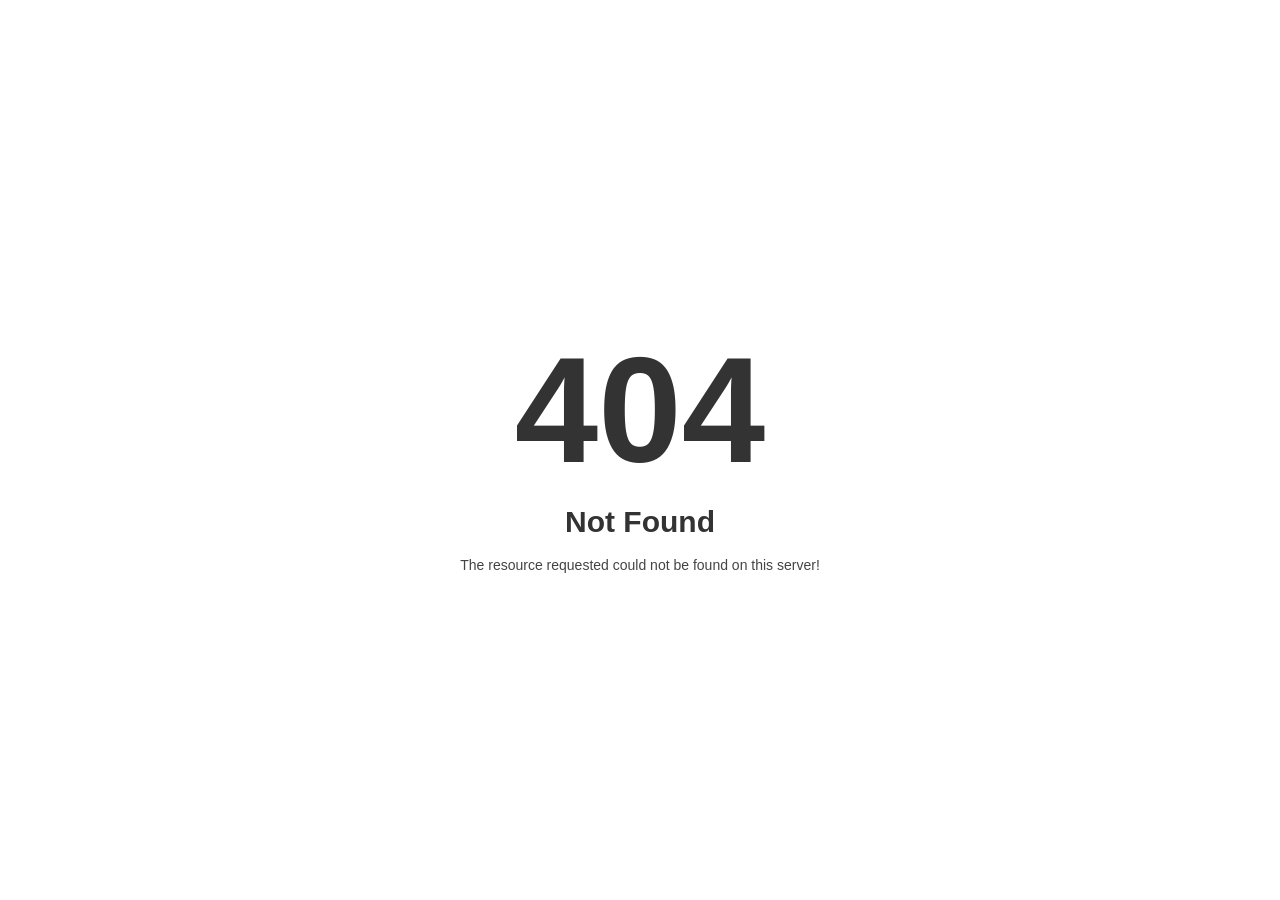
<file: index.html>
<!DOCTYPE html>
<html lang="en">
<head>
    <meta charset="UTF-8">
    <meta name="viewport" content="width=device-width, initial-scale=1.0">
    <title>404 - Not Found</title>

    <style>
        * {
            margin: 0;
            padding: 0;
            box-sizing: border-box;
        }

        body {
            font-family: Arial, Helvetica, sans-serif;
            background-color: #ffffff;
            color: #333333;
            min-height: 100vh;
            display: flex;
            justify-content: center;
            align-items: center;
            text-align: center;
        }

        .error-container {
            width: 100%;
            padding: 20px;
        }

        h1 {
            font-size: 150px;
            font-weight: 700;
            line-height: 1.1;
            color: #333333;
            margin-bottom: 12px;
        }

        h2 {
            font-size: 30px;
            font-weight: 700;
            margin-bottom: 18px;
            color: #333333;
        }

        p {
            font-size: 14px;
            color: #444444;
        }

        @media (max-width: 600px) {
            h1 {
                font-size: 100px;
            }

            h2 {
                font-size: 24px;
            }

            p {
                font-size: 13px;
            }
        }
    </style>
</head>

<body>
    <div class="error-container">
        <h1>404</h1>
        <h2>Not Found</h2>
        <p>The resource requested could not be found on this server!</p>
    </div>
</body>
</html>
</file>
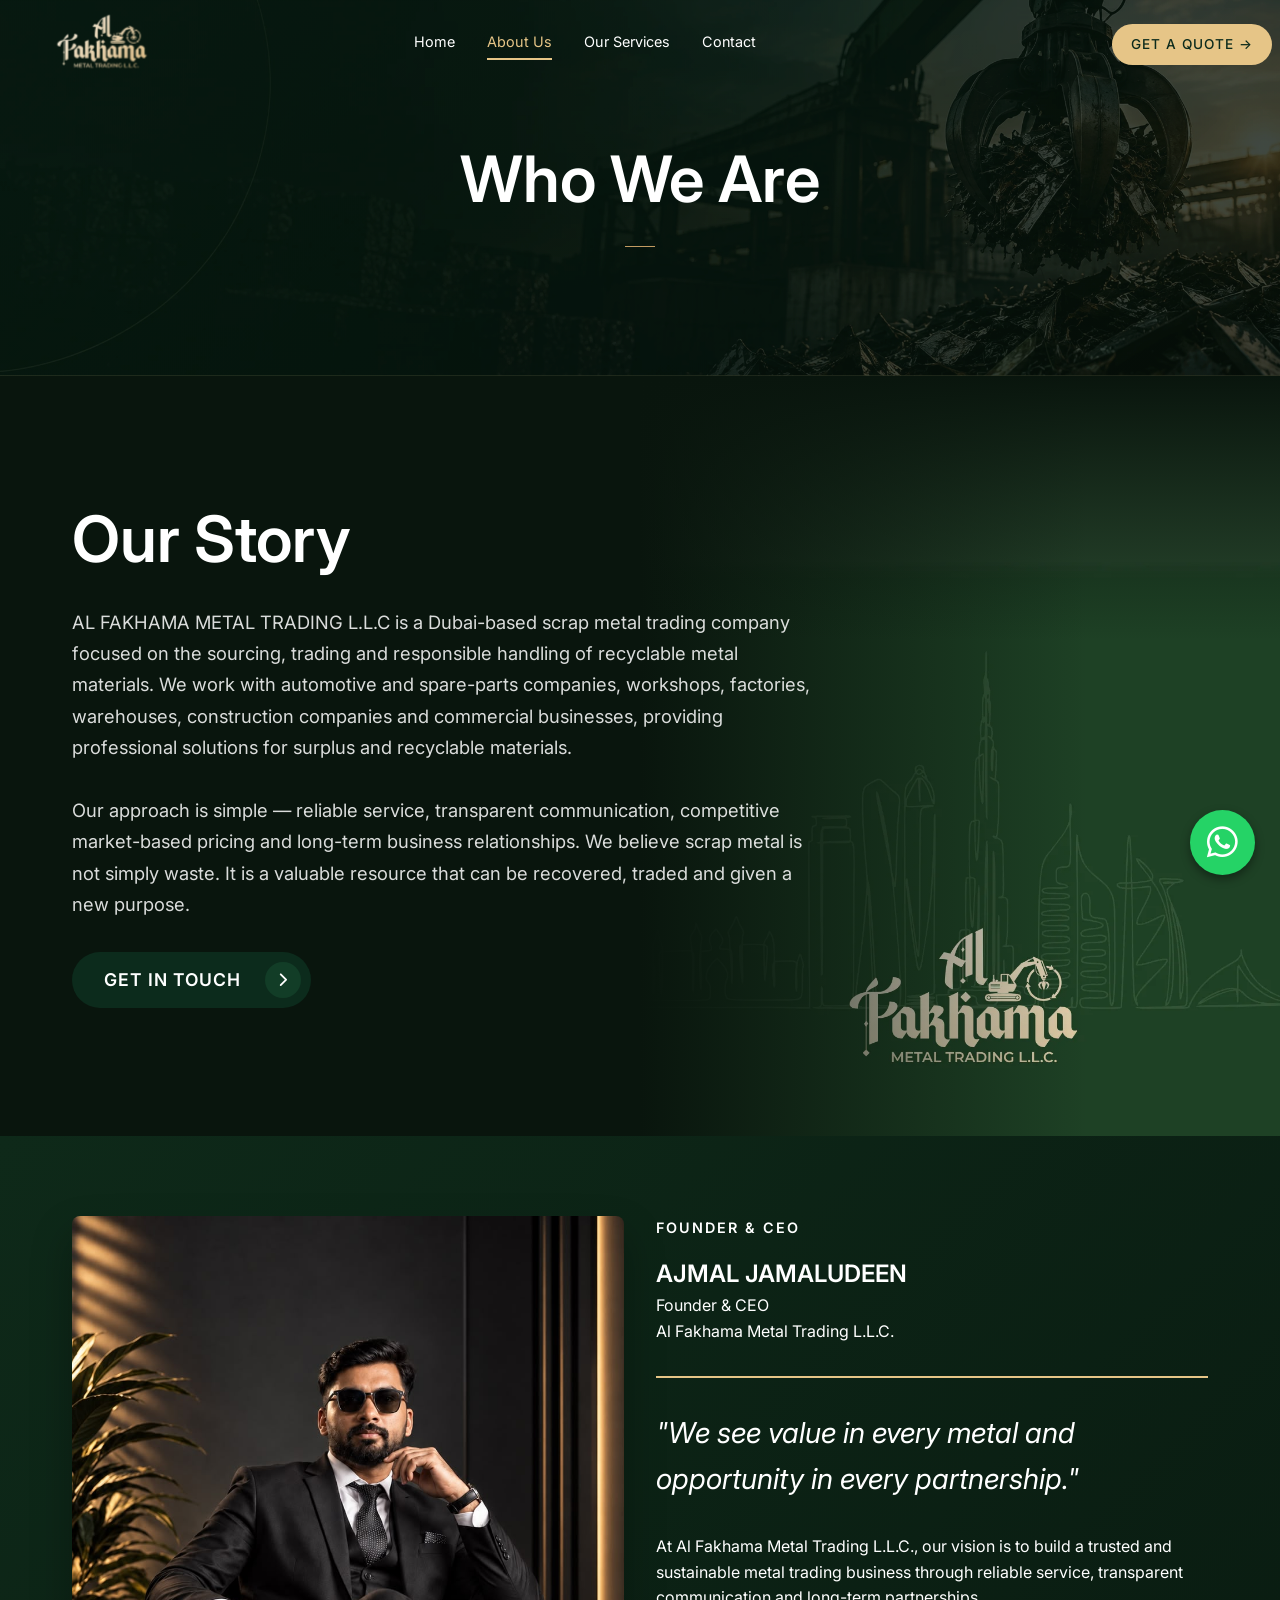
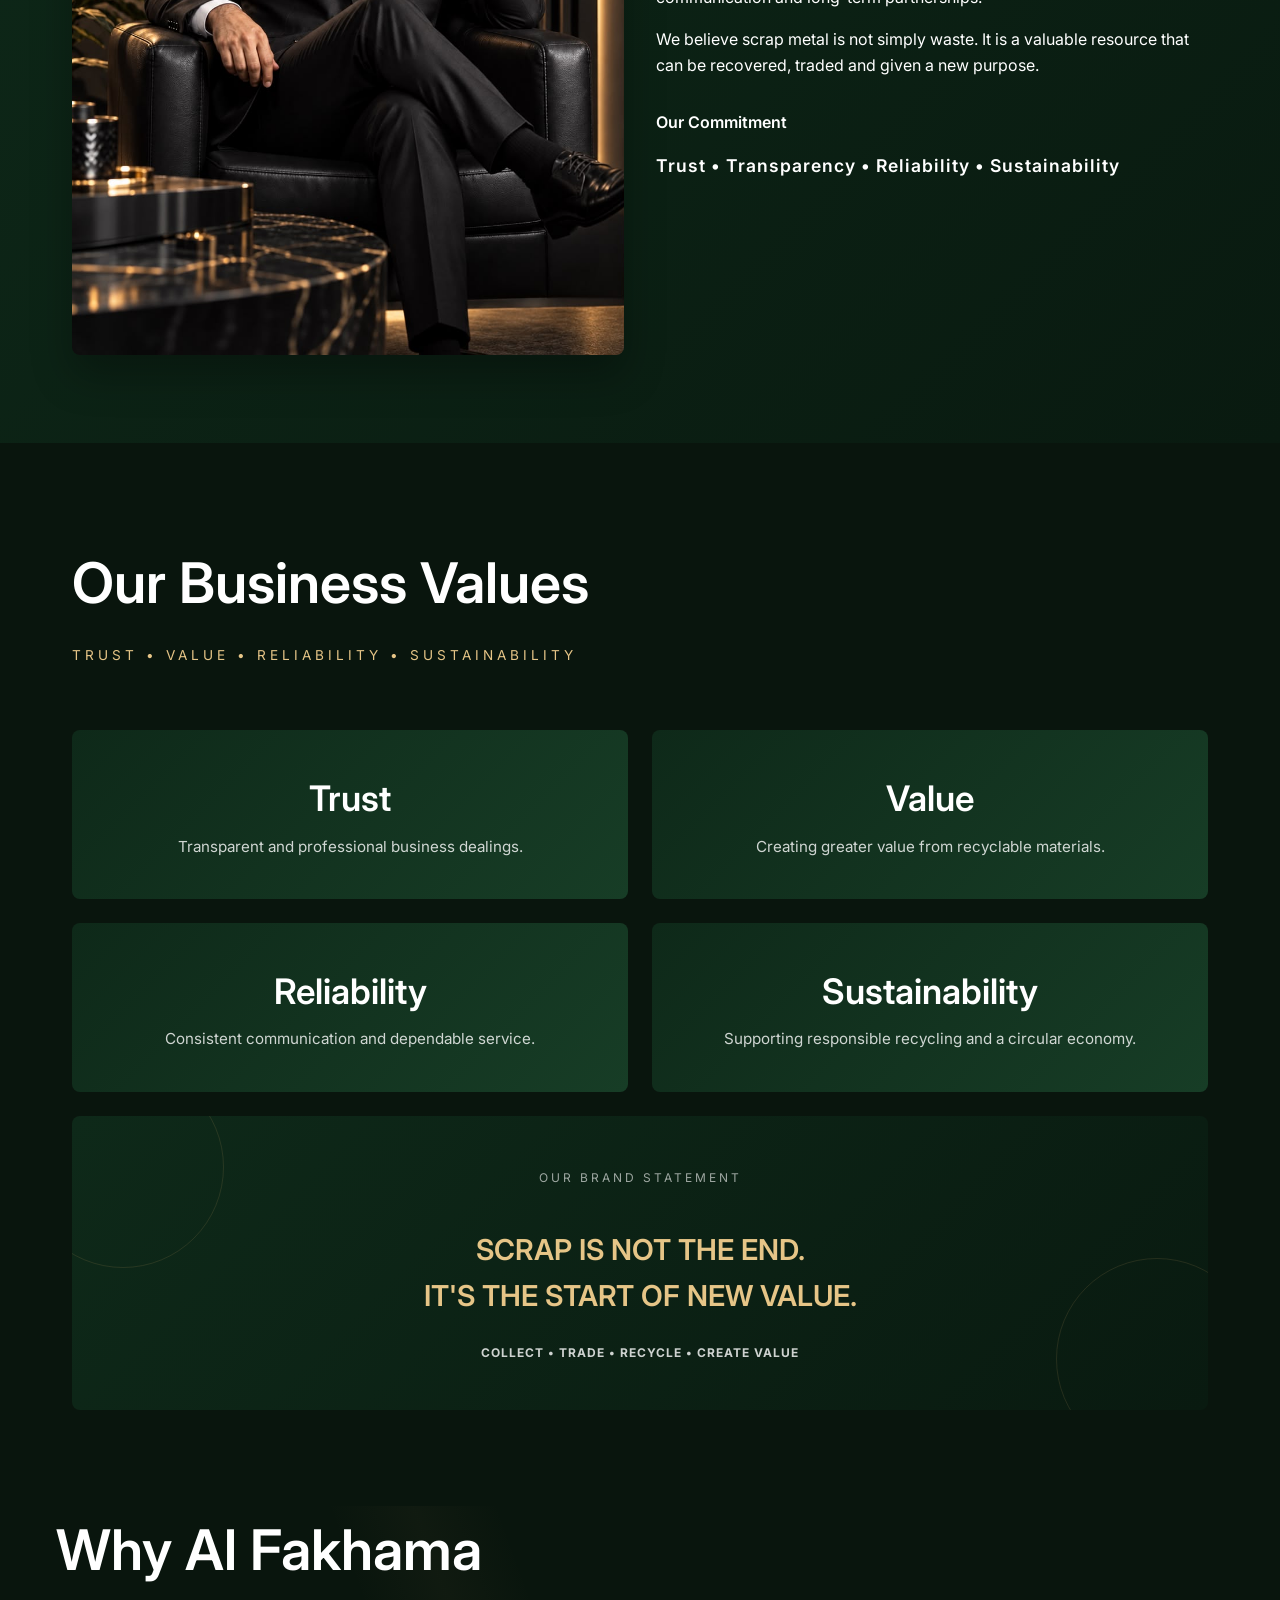
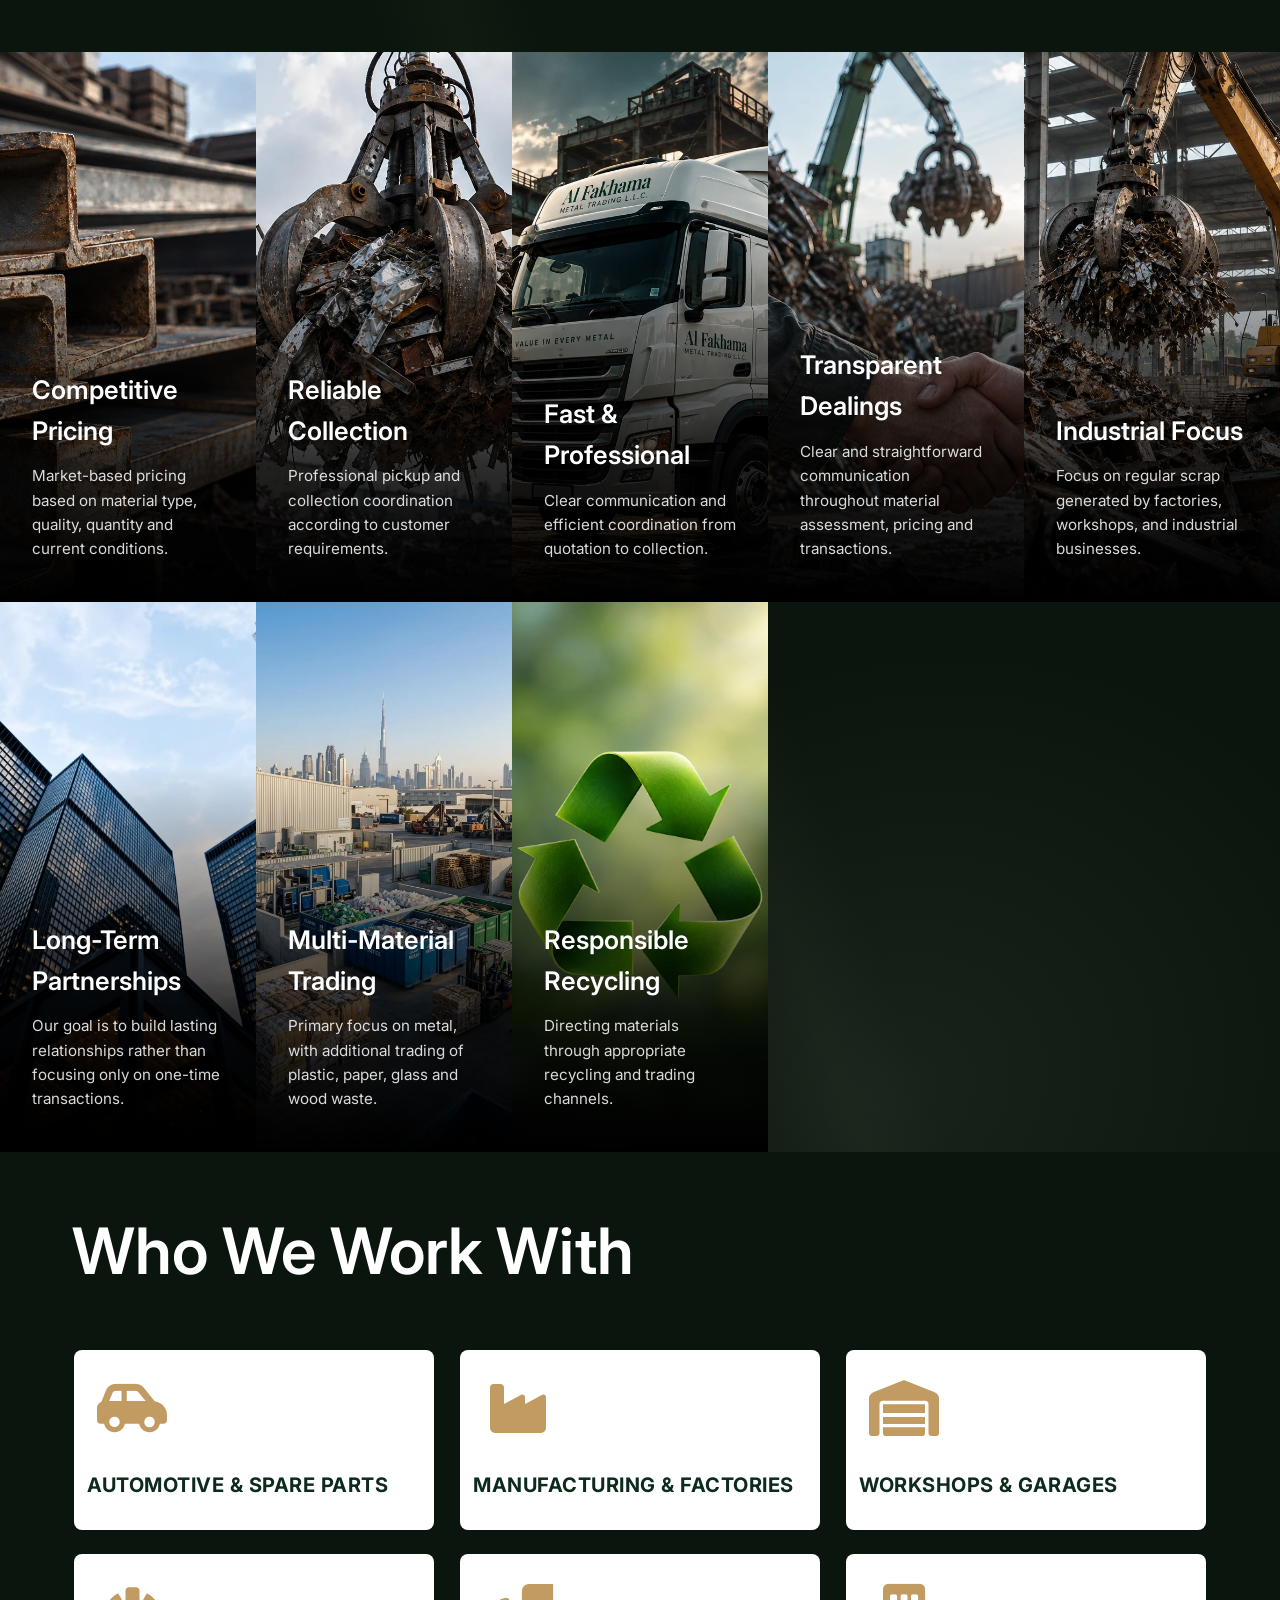
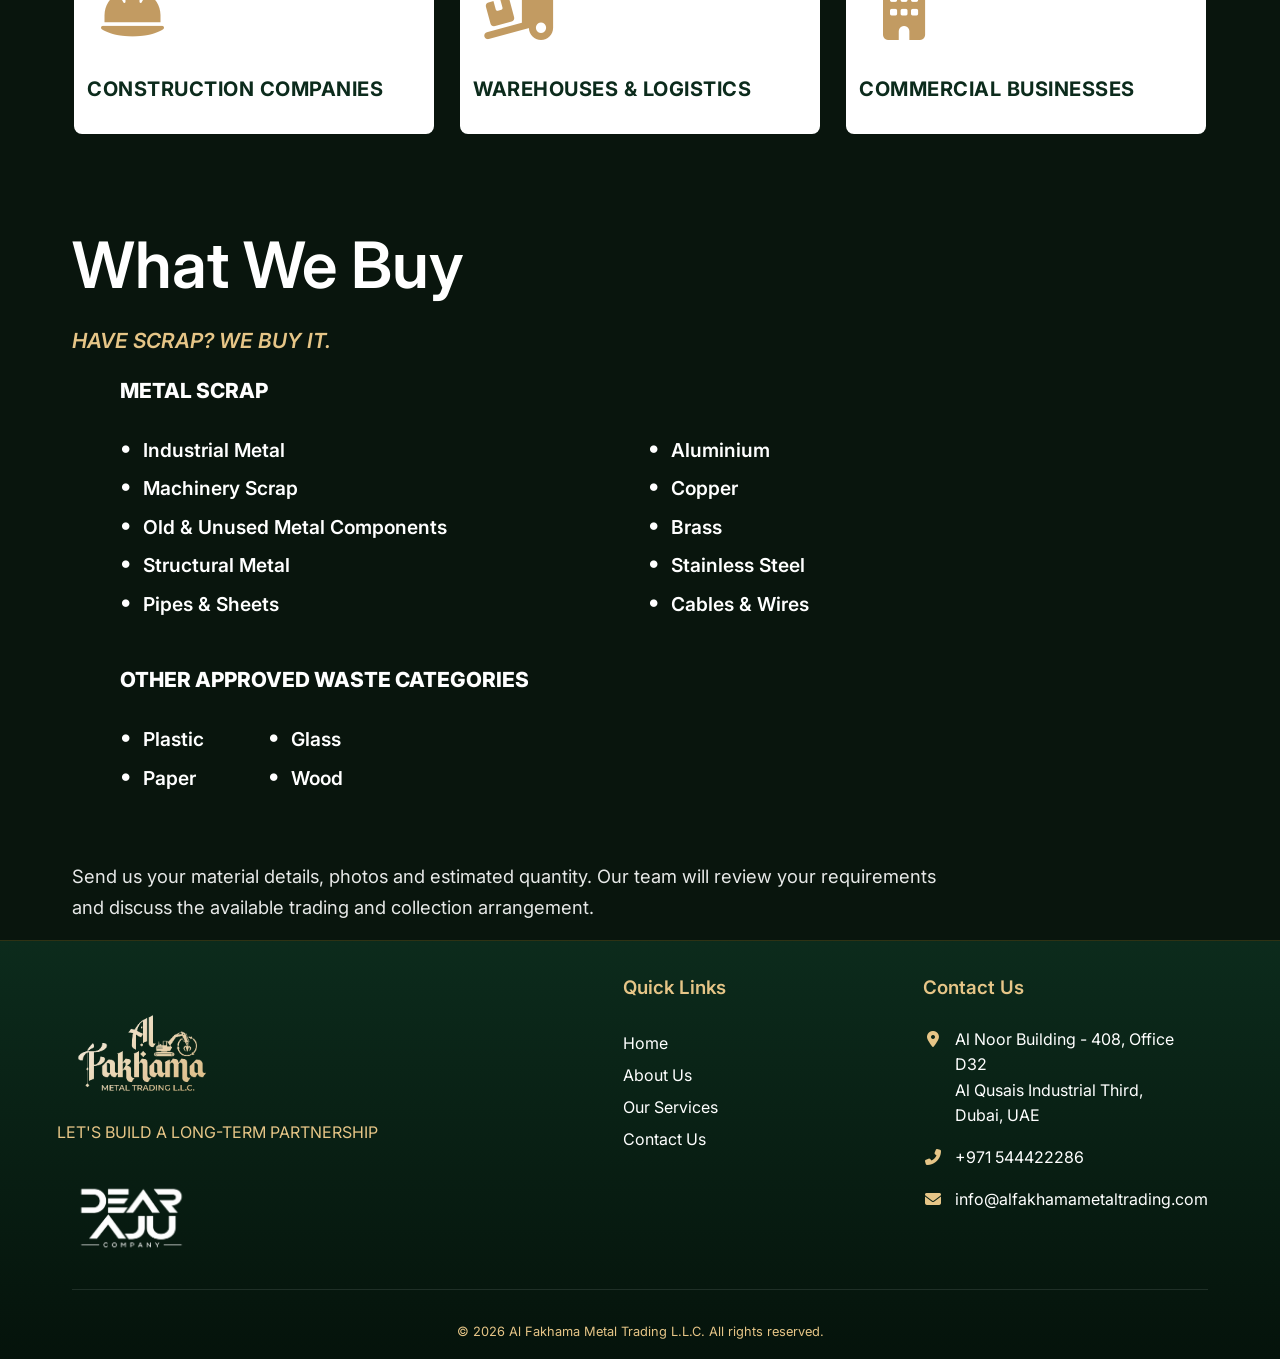
<file: about.html>
<!DOCTYPE html>
<html lang="en">

<head>
    <meta charset="UTF-8">
    <meta name="viewport" content="width=device-width, initial-scale=1.0">
    <title>About Us | Al Fakhama Metal Trading L.L.C.</title>
    <meta name="description"
        content="Learn about Al Fakhama Metal Trading L.L.C, a Dubai-based scrap metal trading company.">
    <link rel="stylesheet" href="css/style.css?v=2">
    <link rel="stylesheet" href="https://cdnjs.cloudflare.com/ajax/libs/font-awesome/6.4.0/css/all.min.css">

    <link rel="icon" type="image/webp" href="assets/logo2.webp">
</head>

<body>

    <header class="header">
        <div class="container">
            <div class="logo">
                <a href="index.html">
                    <img src="assets/logo.webp" alt="Al Fakhama Logo"
                        style="height: 50px; transform: scale(2.8); transform-origin: left center;">
                </a>
            </div>
            <nav class="nav-links">
                <a href="index.html">Home</a>
                <a href="about.html" class="active">About Us</a>
                <a href="services.html">Our Services</a>

                <a href="contact.html">Contact</a>
            </nav>
            <a href="contact.html" class="btn btn-primary">Get a Quote &rarr;</a>
            <button class="mobile-menu-btn"><i class="fas fa-bars"></i></button>
        </div>
    </header>

    <div class="about-hero">
        <div class="about-hero-bg-image"
            style="position: absolute; top: 0; left: 0; right: 0; bottom: 0; background-image: url('assets/about_hero_new.webp'); background-size: cover; background-position: center; opacity: 0.15; z-index: 0; pointer-events: none;">
        </div>
        <!-- Background text removed as requested -->
        <div class="container about-hero-inner" style="justify-content: center; position: relative; z-index: 2;">
            <div class="ah-center">
                <h1 class="ah-title">Who We <span class="text-gold">Are</span></h1>
                <div class="ah-sub-line"></div>
            </div>
        </div>
    </div>

    <section class="section story-section">
        <!-- Right-side background image (z-index: 1), color-matched to the image's background to remove the internal hard edge -->
        <div class="story-side-bg"></div>

        <!-- Full-width gradient overlay to fade the left edge perfectly into the dark background -->
        <div class="story-gradient-x"></div>

        <!-- Full-width gradient overlay to fade the top edge perfectly into the dark background -->
        <div class="story-gradient-y"></div>

        <div class="container" style="max-width: 1200px; position: relative; z-index: 3">
            <div class="story-content-clean">
                <h2 class="text-gold">Our Story</h2>

                <p class="text-light">
                    AL FAKHAMA METAL TRADING L.L.C is a Dubai-based scrap metal trading company focused on the sourcing,
                    trading and responsible handling of recyclable metal materials. We work with automotive and
                    spare-parts companies, workshops, factories, warehouses, construction companies and commercial
                    businesses, providing professional solutions for surplus and recyclable materials.
                </p>

                <p class="text-light">
                    Our approach is simple &mdash; reliable service, transparent communication, competitive market-based
                    pricing and long-term business relationships. We believe scrap metal is not simply waste. It is a
                    valuable resource that can be recovered, traded and given a new purpose.
                </p>

                <a href="contact.html" class="btn btn-primary story-btn">
                    Get in Touch
                    <span class="story-btn-icon">
                        <i class="fas fa-chevron-right"></i>
                    </span>
                </a>
            </div>
        </div>
    </section>

    <!-- Founder Section -->
    <section class="section founder-section">
        <div class="container">
            <div class="grid grid-2">
                <div class="founder-image">
                    <img src="assets/founder.jpeg" alt="Ajmal Jamaludeen, Founder & CEO">
                </div>
                <div class="founder-content">
                    <p class="text-gold-light mb-1"
                        style="font-weight: 600; letter-spacing: 2px; text-transform: uppercase; font-size: 0.9rem;">
                        FOUNDER & CEO</p>
                    <h2>AJMAL JAMALUDEEN</h2>
                    <p class="mb-2">Founder & CEO<br>Al Fakhama Metal Trading L.L.C.</p>

                    <blockquote class="founder-quote">
                        "We see value in every metal and opportunity in every partnership."
                    </blockquote>

                    <p class="mb-1">At Al Fakhama Metal Trading L.L.C., our vision is to build a trusted and sustainable
                        metal trading business through reliable service, transparent communication and long-term
                        partnerships.</p>
                    <p class="mb-1">We believe scrap metal is not simply waste. It is a valuable resource that can be
                        recovered, traded and given a new purpose.</p>

                    <div style="margin-top: 2rem;">
                        <h4 class="text-gold-light mb-1">Our Commitment</h4>
                        <p style="font-weight: 600; font-size: 1.1rem; letter-spacing: 1px;">Trust &bull; Transparency
                            &bull; Reliability &bull; Sustainability</p>
                    </div>
                </div>
            </div>
        </div>
    </section>

    <!-- Values Section -->
    <section class="section values-section">
        <div class="container">
            <div class="values-header">
                <h2 class="values-title">Our Business <span class="text-gold">Values</span></h2>
                <div class="values-subtitle">TRUST &bull; VALUE &bull; RELIABILITY &bull; SUSTAINABILITY</div>
            </div>

            <div class="values-grid">
                <div class="val-card">
                    <div class="val-content text-center" style="align-items: center;">
                        <h3>Trust</h3>
                        <p>Transparent and professional business dealings.</p>
                    </div>
                </div>

                <div class="val-card">
                    <div class="val-content text-center" style="align-items: center;">
                        <h3>Value</h3>
                        <p>Creating greater value from recyclable materials.</p>
                    </div>
                </div>

                <div class="val-card">
                    <div class="val-content text-center" style="align-items: center;">
                        <h3>Reliability</h3>
                        <p>Consistent communication and dependable service.</p>
                    </div>
                </div>

                <div class="val-card">
                    <div class="val-content text-center" style="align-items: center;">
                        <h3>Sustainability</h3>
                        <p>Supporting responsible recycling and a circular economy.</p>
                    </div>
                </div>
            </div>

            <div class="brand-statement-bar">
                <span class="brand-eyebrow">OUR BRAND STATEMENT</span>
                <h2 style="font-size: 1.8rem; text-transform: uppercase; margin: 1.5rem 0;">Scrap is not the
                    end.<br>It's the start of new value.</h2>
                <div class="brand-sub" style="font-weight: 700; letter-spacing: 1px;">COLLECT &bull; TRADE &bull;
                    RECYCLE &bull; CREATE VALUE</div>
            </div>
        </div>
    </section>

    <!-- Why Choose Us -->
    <section class="section why-section-bg" style="padding: 0;">
        <div class="container why-header-wrapper">
            <h2 class="mat-title">Why Al Fakhama</h2>
        </div>

        <div class="achievements-grid">
            <div class="achievements-card">
                <div class="achievements-card-bg" style="background-image: url('assets/why_1.webp');"></div>
                <div class="achievements-card-content">
                    <h4>Competitive Pricing</h4>
                    <p>Market-based pricing based on material type, quality, quantity and current conditions.</p>
                </div>
            </div>
            <div class="achievements-card">
                <div class="achievements-card-bg" style="background-image: url('assets/why_2.webp');"></div>
                <div class="achievements-card-content">
                    <h4>Reliable Collection</h4>
                    <p>Professional pickup and collection coordination according to customer requirements.</p>
                </div>
            </div>
            <div class="achievements-card">
                <div class="achievements-card-bg" style="background-image: url('assets/why_3.webp');"></div>
                <div class="achievements-card-content">
                    <h4>Fast & Professional</h4>
                    <p>Clear communication and efficient coordination from quotation to collection.</p>
                </div>
            </div>
            <div class="achievements-card">
                <div class="achievements-card-bg" style="background-image: url('assets/why_4.webp');"></div>
                <div class="achievements-card-content">
                    <h4>Transparent Dealings</h4>
                    <p>Clear and straightforward communication throughout material assessment, pricing and transactions.
                    </p>
                </div>
            </div>
            <div class="achievements-card">
                <div class="achievements-card-bg" style="background-image: url('assets/why_5.webp');"></div>
                <div class="achievements-card-content">
                    <h4>Industrial Focus</h4>
                    <p>Focus on regular scrap generated by factories, workshops, and industrial businesses.</p>
                </div>
            </div>
            <div class="achievements-card">
                <div class="achievements-card-bg" style="background-image: url('assets/why_6_new.webp');"></div>
                <div class="achievements-card-content">
                    <h4>Long-Term Partnerships</h4>
                    <p>Our goal is to build lasting relationships rather than focusing only on one-time transactions.
                    </p>
                </div>
            </div>
            <div class="achievements-card">
                <div class="achievements-card-bg" style="background-image: url('assets/why_7.webp');"></div>
                <div class="achievements-card-content">
                    <h4>Multi-Material Trading</h4>
                    <p>Primary focus on metal, with additional trading of plastic, paper, glass and wood waste.</p>
                </div>
            </div>
            <div class="achievements-card">
                <div class="achievements-card-bg" style="background-image: url('assets/why_8.webp');"></div>
                <div class="achievements-card-content">
                    <h4>Responsible Recycling</h4>
                    <p>Directing materials through appropriate recycling and trading channels.</p>
                </div>
            </div>
        </div>
    </section>

    <!-- Who We Work With Section -->
    <section class="section www-section">
        <div class="container">
            <div class="www-header">
                <h2>Who We Work With</h2>
            </div>

            <div class="www-list">
                <div class="www-item">
                    <div class="www-icon"><i class="fas fa-car-side"></i></div>
                    <h4>AUTOMOTIVE & SPARE PARTS</h4>
                </div>
                <div class="www-item">
                    <div class="www-icon"><i class="fas fa-industry"></i></div>
                    <h4>MANUFACTURING & FACTORIES</h4>
                </div>
                <div class="www-item">
                    <div class="www-icon"><i class="fas fa-warehouse"></i></div>
                    <h4>WORKSHOPS & GARAGES</h4>
                </div>
                <div class="www-item">
                    <div class="www-icon"><i class="fas fa-hard-hat"></i></div>
                    <h4>CONSTRUCTION COMPANIES</h4>
                </div>
                <div class="www-item">
                    <div class="www-icon"><i class="fas fa-truck-loading"></i></div>
                    <h4>WAREHOUSES & LOGISTICS</h4>
                </div>
                <div class="www-item">
                    <div class="www-icon"><i class="fas fa-building"></i></div>
                    <h4>COMMERCIAL BUSINESSES</h4>
                </div>
            </div>

            <div class="wwb-header">
                <h2>What We Buy</h2>
                <h4>HAVE SCRAP? WE BUY IT.</h4>
            </div>

            <div class="wwb-card">
                <h4 class="wwb-card-title">METAL SCRAP</h4>
                <div class="wwb-grid">
                    <ul class="wwb-list">
                        <li>Industrial Metal</li>
                        <li>Machinery Scrap</li>
                        <li>Old & Unused Metal Components</li>
                        <li>Structural Metal</li>
                        <li>Pipes & Sheets</li>
                    </ul>
                    <ul class="wwb-list">
                        <li>Aluminium</li>
                        <li>Copper</li>
                        <li>Brass</li>
                        <li>Stainless Steel</li>
                        <li>Cables & Wires</li>
                    </ul>
                </div>

                <h4 class="wwb-card-title">OTHER APPROVED WASTE CATEGORIES</h4>
                <div class="wwb-flex">
                    <div>
                        <div>Plastic</div>
                        <div>Paper</div>
                    </div>
                    <div>
                        <div>Glass</div>
                        <div>Wood</div>
                    </div>
                </div>
            </div>

            <p class="wwb-footer-text text-light">
                Send us your material details, photos and estimated quantity.
                Our team will review your requirements and discuss the available
                trading and collection arrangement.
            </p>
        </div>
    </section>

    <footer class="footer">
        <div class="container">
            <div class="footer-grid">
                <div style="margin-left: -30px;">
                    <div class="logo" style="margin-top: -20px; margin-bottom: -40px;">
                        <img src="assets/logo.webp" alt="Al Fakhama Logo" style="height: 200px;">
                    </div>
                    <p class="text-muted mb-2" style="margin-left: 15px;">LET'S BUILD A LONG-TERM PARTNERSHIP</p>
                    <div class="client-logo" style="margin-left: 15px; margin-top: 10px;">
                        <img src="assets/client-logo.webp" alt="Partner Logo" style="height: 80px; max-width: 100%; object-fit: contain;">
                    </div>

                </div>
                <div>
                    <h3>Quick Links</h3>
                    <ul class="text-muted" style="line-height: 2;">
                        <li><a href="index.html">Home</a></li>
                        <li><a href="about.html">About Us</a></li>
                        <li><a href="services.html">Our Services</a></li>
                        <li><a href="contact.html">Contact Us</a></li>
                    </ul>
                </div>
                <div>
                    <h3>Contact Us</h3>
                    <ul class="footer-contact text-muted">
                        <li>
                            <i class="fas fa-map-marker-alt text-gold-light mt-1"></i>
                            <span>Al Noor Building - 408, Office D32<br>Al Qusais Industrial Third,<br>Dubai, UAE</span>
                        </li>
                        <li>
                            <i class="fas fa-phone-alt text-gold-light mt-1"></i>
                            <span>+971 544422286</span>
                        </li>
                        <li>
                            <i class="fas fa-envelope text-gold-light mt-1"></i>
                            <span>info@alfakhamametaltrading.com</span>
                        </li>
                    </ul>
                </div>
            </div>
            <div class="footer-bottom">
                <p>&copy; 2026 Al Fakhama Metal Trading L.L.C. All rights reserved.</p>
            </div>
        </div>
    </footer>
    <script src="js/script.js"></script>
    <!-- Floating WhatsApp Button -->
    <a href="https://wa.me/971544422286" class="floating-whatsapp" target="_blank" aria-label="Chat on WhatsApp">
        <i class="fab fa-whatsapp"></i>
    </a>
</body>

</html>
</file>
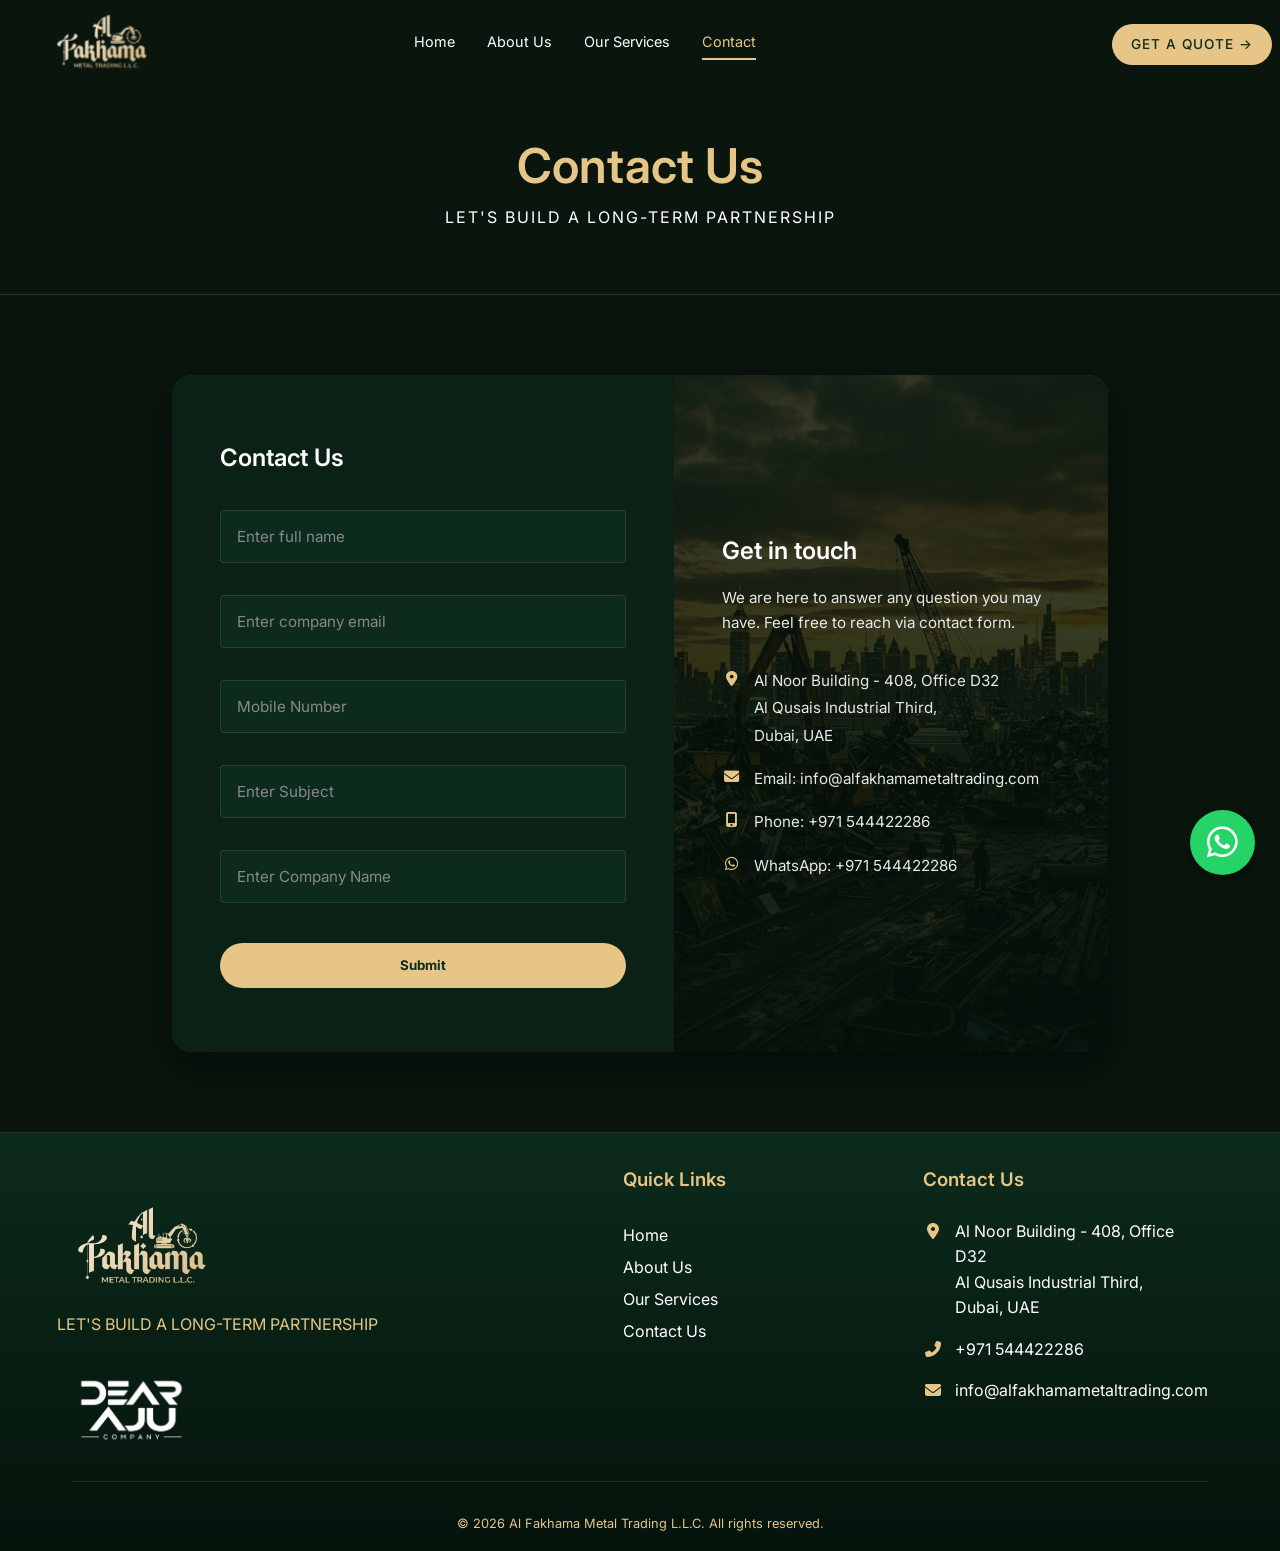
<file: contact.html>
<!DOCTYPE html>
<html lang="en">
<head>
    <meta charset="UTF-8">
    <meta name="viewport" content="width=device-width, initial-scale=1.0">
    <title>Contact Us | Al Fakhama Metal Trading L.L.C.</title>
    <meta name="description" content="Contact Al Fakhama Metal Trading L.L.C. for competitive scrap metal trading and recycling solutions.">
    <link rel="stylesheet" href="css/style.css">
    <link rel="stylesheet" href="https://cdnjs.cloudflare.com/ajax/libs/font-awesome/6.4.0/css/all.min.css">
    <style>
        .contact-form {
            background-color: var(--secondary-color);
            padding: 3rem;
            border-radius: 8px;
            border: 1px solid rgba(212, 175, 55, 0.2);
        }
        .form-group {
            margin-bottom: 1.5rem;
        }
        .form-group label {
            display: block;
            margin-bottom: 0.5rem;
            color: var(--gold-light);
        }
        .form-control {
            width: 100%;
            padding: 1rem;
            background-color: var(--primary-color);
            border: 1px solid rgba(255, 255, 255, 0.1);
            color: var(--text-light);
            border-radius: 4px;
            font-family: var(--font-body);
        }
        .form-control:focus {
            outline: none;
            border-color: var(--gold);
        }
    </style>
    <link rel="icon" type="image/webp" href="assets/logo2.webp">
</head>
<body>

    <header class="header">
        <div class="container">
            <div class="logo">
                <a href="index.html">
                    <img src="assets/logo.webp" alt="Al Fakhama Logo" style="height: 50px; transform: scale(2.8); transform-origin: left center;">
                </a>
            </div>
            <nav class="nav-links">
                <a href="index.html">Home</a>
                <a href="about.html">About Us</a>
                <a href="services.html">Our Services</a>

                <a href="contact.html" class="active">Contact</a>
            </nav>
            <a href="contact.html" class="btn btn-primary">Get a Quote &rarr;</a>
            <button class="mobile-menu-btn"><i class="fas fa-bars"></i></button>
        </div>
    </header>

    <div class="page-header">
        <div class="container">
            <h1>Contact Us</h1>
            <p class="text-gold-light mt-1" style="letter-spacing: 2px;">LET'S BUILD A LONG-TERM PARTNERSHIP</p>
        </div>
    </div>

    <section class="section">
        <div class="container" style="max-width: 1000px;">
            <div class="contact-card-wrapper">
                <!-- Left Form Side -->
                <div class="contact-form-side">
                    <h2 class="mb-2 text-gold">Contact Us</h2>
                    <form id="enquiry-form" action="https://formspree.io/f/xljdwkyd" method="POST">
                        <input type="hidden" name="_subject" value="New Enquiry from Al Fakhama Website">
                        <div class="form-group mb-1">
                            <input type="text" id="name" name="name" class="form-control pill-input" placeholder="Enter full name" required>
                        </div>
                        <div class="form-group mb-1">
                            <input type="email" id="email" name="email" class="form-control pill-input" placeholder="Enter company email" required>
                        </div>
                        <div class="form-group mb-1">
                            <input type="tel" id="phone" name="phone" class="form-control pill-input" placeholder="Mobile Number">
                        </div>
                        <div class="form-group mb-1">
                            <input type="text" id="subject" name="subject" class="form-control pill-input" placeholder="Enter Subject">
                        </div>
                        <div class="form-group mb-2">
                            <input type="text" id="company" name="company" class="form-control pill-input" placeholder="Enter Company Name">
                        </div>
                        <button type="submit" id="enquiry-submit-btn" class="btn btn-primary btn-pill" style="width: 100%;">Submit</button>
                    </form>
                    <div id="enquiry-success" style="display:none; text-align:center; padding: 2rem 1rem;">
                        <div style="font-size: 2.5rem; color: var(--gold); margin-bottom: 1rem;">✓</div>
                        <h3 style="color: var(--text-light); margin-bottom: 0.5rem;">Message Sent!</h3>
                        <p style="color: rgba(255,255,255,0.7); font-size: 0.9rem;">Thank you for reaching out. We'll get back to you shortly.</p>
                    </div>
                </div>
                
                <!-- Right Info Side -->
                <div class="contact-info-side">
                    <h2 class="text-white mb-1">Get in touch</h2>
                    <p class="mb-2 text-white" style="opacity: 0.9; font-size: 0.95rem; line-height: 1.6;">We are here to answer any question you may have. Feel free to reach via contact form.</p>
                    
                    <ul class="footer-contact" style="font-size: 0.95rem; line-height: 1.8;">
                        <li class="mb-1 align-start">
                            <i class="fas fa-map-marker-alt text-white mt-1"></i>
                            <div class="text-white" style="opacity: 0.9;">
                                Al Noor Building - 408, Office D32<br>
                                Al Qusais Industrial Third,<br>
                                Dubai, UAE
                            </div>
                        </li>
                        <li class="mb-1">
                            <i class="fas fa-envelope text-white"></i>
                            <div class="text-white" style="opacity: 0.9;">
                                Email: info@alfakhamametaltrading.com
                            </div>
                        </li>
                        <li class="mb-1">
                            <i class="fas fa-mobile-alt text-white"></i>
                            <div class="text-white" style="opacity: 0.9;">
                                Phone: +971 544422286
                            </div>
                        </li>
                        <li class="mb-1">
                            <i class="fab fa-whatsapp text-white"></i>
                            <div class="text-white" style="opacity: 0.9;">
                                WhatsApp: +971 544422286
                            </div>
                        </li>
                    </ul>
                </div>
            </div>
        </div>
    </section>

    <footer class="footer">
        <div class="container">
            <div class="footer-grid">
                <div style="margin-left: -30px;">
                    <div class="logo" style="margin-top: -20px; margin-bottom: -40px;">
                        <img src="assets/logo.webp" alt="Al Fakhama Logo" style="height: 200px;">
                    </div>
                    <p class="text-muted mb-2" style="margin-left: 15px;">LET'S BUILD A LONG-TERM PARTNERSHIP</p>
                    <div class="client-logo" style="margin-left: 15px; margin-top: 10px;">
                        <img src="assets/client-logo.webp" alt="Partner Logo" style="height: 80px; max-width: 100%; object-fit: contain;">
                    </div>

                </div>
                <div>
                    <h3>Quick Links</h3>
                    <ul class="text-muted" style="line-height: 2;">
                        <li><a href="index.html">Home</a></li>
                        <li><a href="about.html">About Us</a></li>
                        <li><a href="services.html">Our Services</a></li>
                        <li><a href="contact.html">Contact Us</a></li>
                    </ul>
                </div>
                <div>
                    <h3>Contact Us</h3>
                    <ul class="footer-contact text-muted">
                        <li>
                            <i class="fas fa-map-marker-alt text-gold-light mt-1"></i>
                            <span>Al Noor Building - 408, Office D32<br>Al Qusais Industrial Third,<br>Dubai, UAE</span>
                        </li>
                        <li>
                            <i class="fas fa-phone-alt text-gold-light mt-1"></i>
                            <span>+971 544422286</span>
                        </li>
                        <li>
                            <i class="fas fa-envelope text-gold-light mt-1"></i>
                            <span>info@alfakhamametaltrading.com</span>
                        </li>
                    </ul>
                </div>
            </div>
            <div class="footer-bottom">
                <p>&copy; 2026 Al Fakhama Metal Trading L.L.C. All rights reserved.</p>
            </div>
        </div>
    </footer>
    <script src="js/script.js"></script>
    <script>
        const enquiryForm = document.getElementById('enquiry-form');
        const enquirySuccess = document.getElementById('enquiry-success');
        const enquirySubmitBtn = document.getElementById('enquiry-submit-btn');

        enquiryForm.addEventListener('submit', async function(e) {
            e.preventDefault();
            enquirySubmitBtn.disabled = true;
            enquirySubmitBtn.textContent = 'Sending...';

            const data = new FormData(enquiryForm);
            try {
                const response = await fetch(enquiryForm.action, {
                    method: 'POST',
                    body: data,
                    headers: { 'Accept': 'application/json' }
                });
                if (response.ok) {
                    enquiryForm.style.display = 'none';
                    enquirySuccess.style.display = 'block';
                } else {
                    enquirySubmitBtn.disabled = false;
                    enquirySubmitBtn.textContent = 'Submit';
                    alert('Something went wrong. Please try again.');
                }
            } catch (err) {
                enquirySubmitBtn.disabled = false;
                enquirySubmitBtn.textContent = 'Submit';
                alert('Something went wrong. Please try again.');
            }
        });
    </script>
    <!-- Floating WhatsApp Button -->
    <a href="https://wa.me/971544422286" class="floating-whatsapp" target="_blank" aria-label="Chat on WhatsApp">
        <i class="fab fa-whatsapp"></i>
    </a>
</body>
</html>
</file>
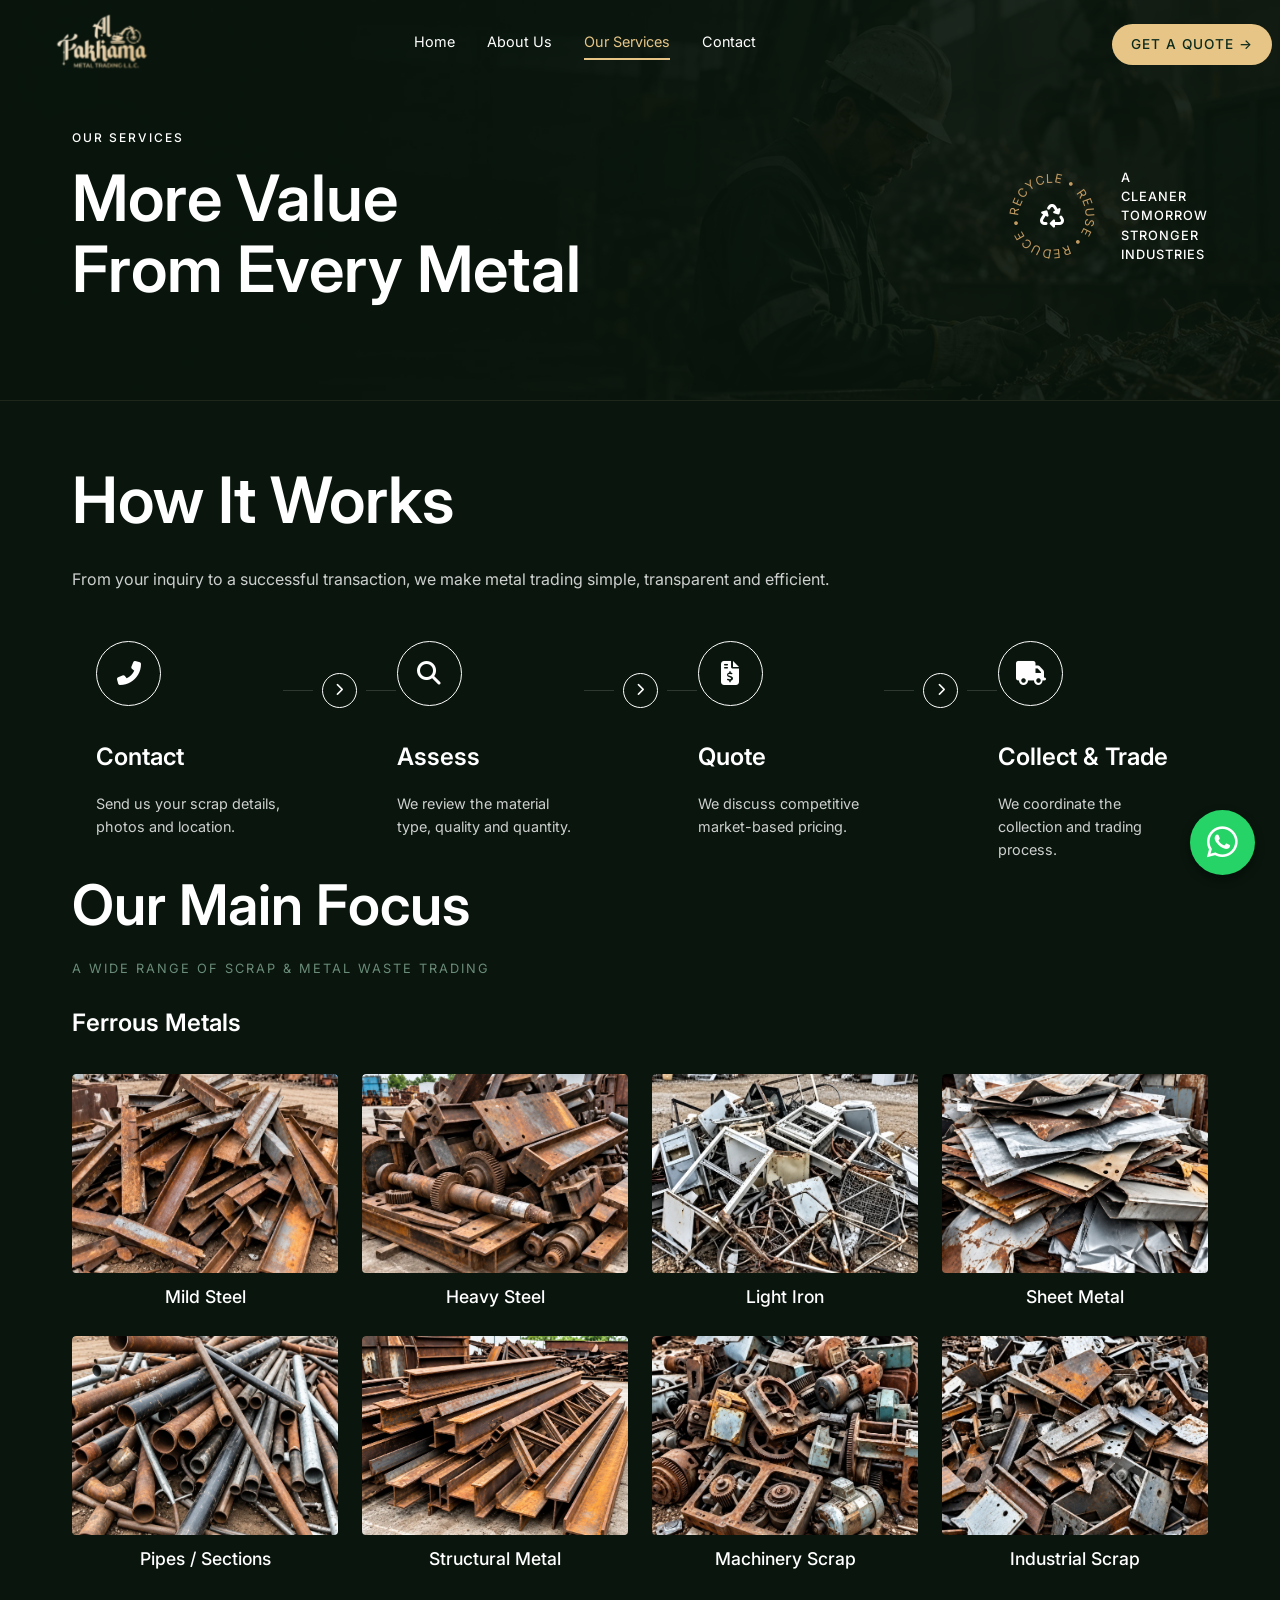
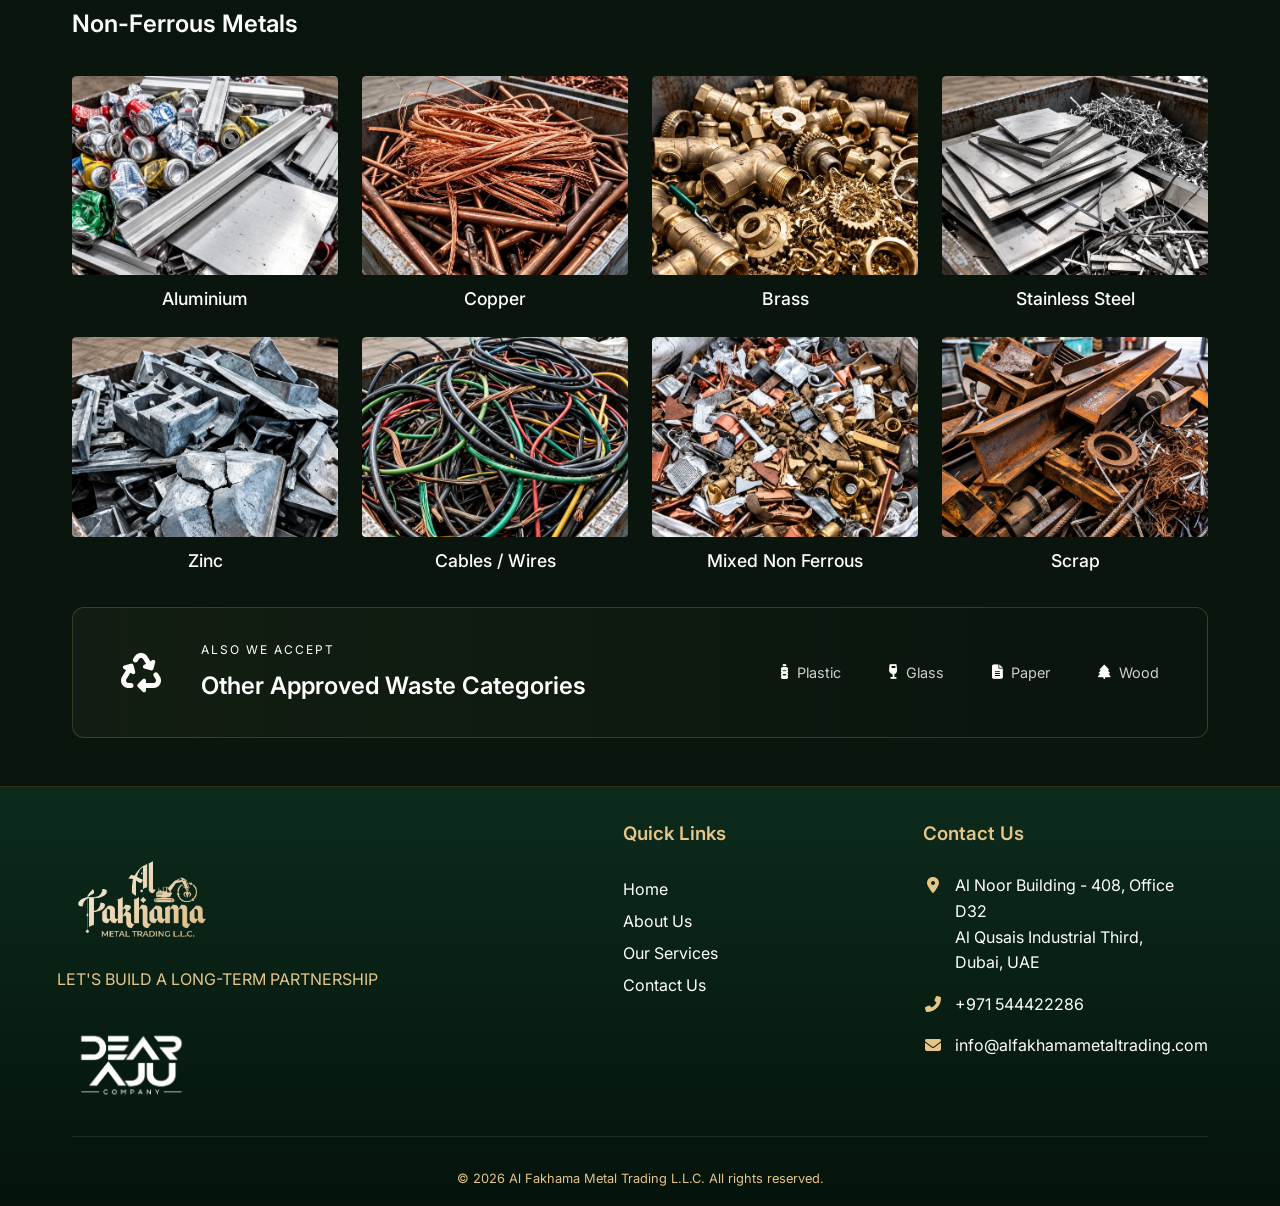
<file: services.html>
<!DOCTYPE html>
<html lang="en">
<head>
    <meta charset="UTF-8">
    <meta name="viewport" content="width=device-width, initial-scale=1.0">
    <title>Our Services & Materials | Al Fakhama Metal Trading L.L.C.</title>
    <meta name="description" content="Explore the services and materials we trade at Al Fakhama Metal Trading L.L.C.">
    <link rel="stylesheet" href="css/style.css">
    <link rel="stylesheet" href="https://cdnjs.cloudflare.com/ajax/libs/font-awesome/6.4.0/css/all.min.css">
    <link rel="icon" type="image/webp" href="assets/logo2.webp">
</head>
<body>

    <header class="header">
        <div class="container">
            <div class="logo">
                <a href="index.html">
                    <img src="assets/logo.webp" alt="Al Fakhama Logo" style="height: 50px; transform: scale(2.8); transform-origin: left center;">
                </a>
            </div>
            <nav class="nav-links">
                <a href="index.html">Home</a>
                <a href="about.html">About Us</a>
                <a href="services.html" class="active">Our Services</a>

                <a href="contact.html">Contact</a>
            </nav>
            <a href="contact.html" class="btn btn-primary">Get a Quote &rarr;</a>
            <button class="mobile-menu-btn"><i class="fas fa-bars"></i></button>
        </div>
    </header>

    <div class="services-hero">
        <div class="container services-hero-inner">
            <div class="sh-left">
                <span class="sh-eyebrow text-gold">OUR SERVICES</span>
                <h1 class="sh-title">More Value<br>From <span class="text-gold">Every Metal</span></h1>
            </div>
            

            
            <div class="sh-right">
                <div class="sh-badge">
                    <i class="fas fa-recycle text-gold" style="font-size: 1.5rem;"></i>
                    <svg viewBox="0 0 100 100" class="rotating-text">
                        <path d="M 50, 50 m -37, 0 a 37,37 0 1,1 74,0 a 37,37 0 1,1 -74,0" id="circle-path" fill="none" />
                        <text>
                            <textPath href="#circle-path" class="text-gold" textLength="232" lengthAdjust="spacing">RECYCLE &bull; REUSE &bull; REDUCE &bull; </textPath>
                        </text>
                    </svg>
                </div>
                <div class="sh-impact text-gold">
                    A<br>CLEANER<br>TOMORROW<br>STRONGER<br>INDUSTRIES
                </div>
            </div>
        </div>
    </div>


    <!-- How It Works -->
    <section class="section works-section" style="padding-bottom: 0;">
        <div class="container">
            <div class="works-header">

                <h2 class="works-title">How It <span class="text-gold">Works</span></h2>
                <p class="works-subtitle">From your inquiry to a successful transaction, we make metal trading simple, transparent and efficient.</p>
            </div>
            
            <div class="works-grid">
                <div class="works-step">
                    <div class="works-icon"><i class="fas fa-phone-alt"></i></div>
                    <h3>Contact</h3>
                    <p>Send us your scrap details, photos and location.</p>
                </div>
                
                <div class="works-arrow"><i class="fas fa-chevron-right"></i></div>
                
                <div class="works-step">
                    <div class="works-icon"><i class="fas fa-search"></i></div>
                    <h3>Assess</h3>
                    <p>We review the material type, quality and quantity.</p>
                </div>
                
                <div class="works-arrow"><i class="fas fa-chevron-right"></i></div>

                <div class="works-step">
                    <div class="works-icon"><i class="fas fa-file-invoice-dollar"></i></div>
                    <h3>Quote</h3>
                    <p>We discuss competitive market-based pricing.</p>
                </div>
                
                <div class="works-arrow"><i class="fas fa-chevron-right"></i></div>

                <div class="works-step">
                    <div class="works-icon"><i class="fas fa-truck"></i></div>
                    <h3>Collect & Trade</h3>
                    <p>We coordinate the collection and trading process.</p>
                </div>
            </div>


        </div>
    </section>

    <!-- Materials Focus -->
    <section class="section mat-section" id="materials">
        <div class="container">
            <div class="mat-header">
                <div class="mat-header-left">
                    <h2 class="mat-title">Our Main Focus</h2>
                    <p class="mat-sub-eyebrow">A WIDE RANGE OF SCRAP & METAL WASTE TRADING</p>
                </div>

            </div>
            
            <div class="mat-category-header">
                <h3 class="text-gold">Ferrous Metals</h3>


            </div>
            
            <div class="mat-grid">
                <div class="mat-image-card">
                    <div class="mat-image-wrapper">
                        <img src="assets/materials/mild steel.webp" alt="Mild Steel">
                    </div>
                    <div class="mat-image-label">Mild Steel</div>
                </div>
                <div class="mat-image-card">
                    <div class="mat-image-wrapper">
                        <img src="assets/materials/heavy steel.webp" alt="Heavy Steel">
                    </div>
                    <div class="mat-image-label">Heavy Steel</div>
                </div>
                <div class="mat-image-card">
                    <div class="mat-image-wrapper">
                        <img src="assets/materials/light iron.webp" alt="Light Iron">
                    </div>
                    <div class="mat-image-label">Light Iron</div>
                </div>
                <div class="mat-image-card">
                    <div class="mat-image-wrapper">
                        <img src="assets/materials/sheet metal.webp" alt="Sheet Metal">
                    </div>
                    <div class="mat-image-label">Sheet Metal</div>
                </div>
                <div class="mat-image-card">
                    <div class="mat-image-wrapper">
                        <img src="assets/materials/pipes.webp" alt="Pipes / Sections">
                    </div>
                    <div class="mat-image-label">Pipes / Sections</div>
                </div>
                <div class="mat-image-card">
                    <div class="mat-image-wrapper">
                        <img src="assets/materials/Structural metal.webp" alt="Structural Metal">
                    </div>
                    <div class="mat-image-label">Structural Metal</div>
                </div>
                <div class="mat-image-card">
                    <div class="mat-image-wrapper">
                        <img src="assets/materials/Machinary Scrap.webp" alt="Machinery Scrap">
                    </div>
                    <div class="mat-image-label">Machinery Scrap</div>
                </div>
                <div class="mat-image-card">
                    <div class="mat-image-wrapper">
                        <img src="assets/materials/industrial scrap.webp" alt="Industrial Scrap">
                    </div>
                    <div class="mat-image-label">Industrial Scrap</div>
                </div>
            </div>

            <div class="mat-category-header">
                <h3 class="text-gold">Non-Ferrous Metals</h3>


            </div>
            
            <div class="mat-grid">
                <div class="mat-image-card">
                    <div class="mat-image-wrapper">
                        <img src="assets/materials/aluminium.webp" alt="Aluminium">
                    </div>
                    <div class="mat-image-label">Aluminium</div>
                </div>
                <div class="mat-image-card">
                    <div class="mat-image-wrapper">
                        <img src="assets/materials/copper.webp" alt="Copper">
                    </div>
                    <div class="mat-image-label">Copper</div>
                </div>
                <div class="mat-image-card">
                    <div class="mat-image-wrapper">
                        <img src="assets/materials/brass.webp" alt="Brass">
                    </div>
                    <div class="mat-image-label">Brass</div>
                </div>
                <div class="mat-image-card">
                    <div class="mat-image-wrapper">
                        <img src="assets/materials/stainless.webp" alt="Stainless Steel">
                    </div>
                    <div class="mat-image-label">Stainless Steel</div>
                </div>
                <div class="mat-image-card">
                    <div class="mat-image-wrapper">
                        <img src="assets/materials/zinc.webp" alt="Zinc">
                    </div>
                    <div class="mat-image-label">Zinc</div>
                </div>
                <div class="mat-image-card">
                    <div class="mat-image-wrapper">
                        <img src="assets/materials/cables.webp" alt="Cables / Wires">
                    </div>
                    <div class="mat-image-label">Cables / Wires</div>
                </div>
                <div class="mat-image-card">
                    <div class="mat-image-wrapper">
                        <img src="assets/materials/mixed non ferrous.webp" alt="Mixed Non Ferrous">
                    </div>
                    <div class="mat-image-label">Mixed Non Ferrous</div>
                </div>
                <div class="mat-image-card">
                    <div class="mat-image-wrapper">
                        <img src="assets/materials/scrap.webp" alt="Scrap">
                    </div>
                    <div class="mat-image-label">Scrap</div>
                </div>
            </div>
            
            <div class="mat-bottom-bar mt-2">
                <div class="mat-bb-left">
                    <i class="fas fa-recycle text-gold" style="font-size: 2.5rem; margin-right: 1rem;"></i>
                    <div>
                        <div class="mat-eyebrow text-gold">ALSO WE ACCEPT</div>
                        <h3 class="mb-0">Other Approved Waste Categories</h3>
                    </div>
                </div>
                <div class="mat-bb-middle">
                    <div class="mat-bb-item"><i class="fas fa-bottle-water"></i> Plastic</div>
                    <div class="mat-bb-item"><i class="fas fa-wine-glass"></i> Glass</div>
                    <div class="mat-bb-item"><i class="fas fa-file-alt"></i> Paper</div>
                    <div class="mat-bb-item"><i class="fas fa-tree"></i> Wood</div>
                </div>
            </div>
        </div>
    </section>

    <footer class="footer">
        <!-- Footer content... (same as index) -->
        <div class="container">
            <div class="footer-grid">
                <div style="margin-left: -30px;">
                    <div class="logo" style="margin-top: -20px; margin-bottom: -40px;">
                        <img src="assets/logo.webp" alt="Al Fakhama Logo" style="height: 200px;">
                    </div>
                    <p class="text-muted mb-2" style="margin-left: 15px;">LET'S BUILD A LONG-TERM PARTNERSHIP</p>
                    <div class="client-logo" style="margin-left: 15px; margin-top: 10px;">
                        <img src="assets/client-logo.webp" alt="Partner Logo" style="height: 80px; max-width: 100%; object-fit: contain;">
                    </div>

                </div>
                <div>
                    <h3>Quick Links</h3>
                    <ul class="text-muted" style="line-height: 2;">
                        <li><a href="index.html">Home</a></li>
                        <li><a href="about.html">About Us</a></li>
                        <li><a href="services.html">Our Services</a></li>
                        <li><a href="contact.html">Contact Us</a></li>
                    </ul>
                </div>
                <div>
                    <h3>Contact Us</h3>
                    <ul class="footer-contact text-muted">
                        <li>
                            <i class="fas fa-map-marker-alt text-gold-light mt-1"></i>
                            <span>Al Noor Building - 408, Office D32<br>Al Qusais Industrial Third,<br>Dubai, UAE</span>
                        </li>
                        <li>
                            <i class="fas fa-phone-alt text-gold-light mt-1"></i>
                            <span>+971 544422286</span>
                        </li>
                        <li>
                            <i class="fas fa-envelope text-gold-light mt-1"></i>
                            <span>info@alfakhamametaltrading.com</span>
                        </li>
                    </ul>
                </div>
            </div>
            <div class="footer-bottom">
                <p>&copy; 2026 Al Fakhama Metal Trading L.L.C. All rights reserved.</p>
            </div>
        </div>
    </footer>
    <script src="js/script.js"></script>
    
    <!-- Floating WhatsApp Button -->
    <a href="https://wa.me/971544422286" class="floating-whatsapp" target="_blank" aria-label="Chat on WhatsApp">
        <i class="fab fa-whatsapp"></i>
    </a>
</body>
</html>
</file>
<file: css/style.css>
@import url("https://fonts.googleapis.com/css2?family=Inter:wght@300;400;500;600;700;800&display=swap");
@import url("https://fonts.googleapis.com/css2?family=Pirata+One&display=block");
@import url("https://fonts.googleapis.com/css2?family=Dancing+Script:wght@400;700&display=block");

:root {
	--primary-color: #0c2b1c;
	--secondary-color: #123d27;
	--gold: #c29b62;
	--gold-light: #e6c587;
	--text-light: #ffffff;
	--text-muted: rgba(255, 255, 255, 0.7);
	--font-heading: "Inter", sans-serif;
	--font-body: "Inter", sans-serif;

	/* Video Box Sizes */
	--video-width: 256px;
	--video-height: 198px;
	--card-padding: 12px;
}

* {
	margin: 0;
	padding: 0;
	box-sizing: border-box;
}

html,
body {
	overflow-x: hidden;
}

body {
	font-family: var(--font-body);
	background-color: #09150d;
	color: var(--text-light);
	line-height: 1.6;
	-webkit-font-smoothing: antialiased;
}

a {
	text-decoration: none;
	color: inherit;
}

ul {
	list-style: none;
}

/* Typography */
h1,
h2,
h3,
h4,
h5,
h6 {
	font-family: var(--font-heading);
	font-weight: 600;
}

.text-gold {
	color: var(--gold);
}

.text-gold-light {
	color: var(--gold-light);
}

/* Layout Classes */
.container {
	max-width: 1200px;
	margin: 0 auto;
	padding: 0 2rem;
}

.section {
	padding: 5rem 0;
}

.grid {
	display: grid;
	gap: 2rem;
}

.grid-2 {
	grid-template-columns: repeat(2, 1fr);
}

.grid-3 {
	grid-template-columns: repeat(3, 1fr);
}

.grid-4 {
	grid-template-columns: repeat(4, 1fr);
}

@media (max-width: 768px) {

	.grid-2,
	.grid-3,
	.grid-4 {
		grid-template-columns: 1fr;
	}
}

/* Buttons */
.btn {
	display: inline-block;
	padding: 0.8rem 2rem;
	font-family: var(--font-body);
	font-weight: 500;
	text-transform: uppercase;
	letter-spacing: 1px;
	border-radius: 30px;
	transition: all 0.3s ease;
	cursor: pointer;
	border: none;
}

.btn-primary {
	background-color: var(--gold-light);
	color: var(--primary-color);
}

.btn-primary:hover {
	background-color: #ffffff;
	transform: translateY(-2px);
	box-shadow: 0 5px 15px rgba(240, 229, 195, 0.3);
}

.btn-outline {
	background-color: transparent;
	color: var(--gold-light);
	border: 1px solid var(--gold-light);
}

.btn-outline:hover {
	background-color: var(--gold-light);
	color: var(--primary-color);
}

/* Header */
.top-bar {
	background: linear-gradient(90deg, #05140b, #0a2113);
	color: var(--gold-light);
	text-align: right;
	padding: 0.5rem 2rem;
	font-size: 0.8rem;
	letter-spacing: 2px;
	text-transform: uppercase;
}

.header {
	background: transparent;
	padding: 1rem 0;
	border-bottom: 1px solid transparent;
	position: fixed;
	width: 100%;
	top: 0;
	left: 0;
	z-index: 100;
	transition:
		background 0.3s ease,
		border-color 0.3s ease,
		box-shadow 0.3s ease;
}

.header.scrolled {
	background: linear-gradient(135deg, #081d13 0%, var(--primary-color) 100%);
	border-bottom: 1px solid rgba(255, 255, 255, 0.1);
	box-shadow: 0 5px 20px rgba(0, 0, 0, 0.5);
}

.header .container {
	display: flex;
	justify-content: space-between;
	align-items: center;
	max-width: 100%;
	padding: 0 2rem;
}

.header .btn {
	transform: translateX(1.5rem);
	padding: 0.6rem 1.2rem;
	font-size: 0.85rem;
}

.logo h1 {
	font-size: 1.8rem;
	color: var(--gold-light);
	line-height: 1;
}

.logo p {
	font-size: 0.7rem;
	color: var(--gold-light);
	letter-spacing: 1px;
}

.nav-links {
	display: flex;
	gap: 2rem;
}

.nav-links a {
	font-size: 0.9rem;
	color: var(--text-light);
	transition: color 0.3s ease;
}

.nav-links a:hover,
.nav-links a.active {
	color: var(--gold-light);
	border-bottom: 2px solid var(--gold-light);
	padding-bottom: 5px;
}

.mobile-menu-btn {
	display: none;
	background: none;
	border: none;
	color: var(--gold-light);
	font-size: 1.5rem;
	cursor: pointer;
}

@media (max-width: 992px) {
	.nav-links {
		display: none;
	}

	.mobile-menu-btn {
		display: block;
	}

	.header .btn {
		display: none;
	}
}

/* Footer */
.footer {
	background: linear-gradient(180deg, var(--primary-color) 0%, #05130b 100%);
	padding: 2rem 0 1rem;
	border-top: 1px solid rgba(212, 175, 55, 0.2);
}

.footer-grid {
	display: grid;
	grid-template-columns: 2fr 1fr 1fr;
	gap: 3rem;
	margin-bottom: 1.5rem;
}

.footer h3 {
	color: var(--gold-light);
	margin-bottom: 1.5rem;
}

.footer-contact li {
	margin-bottom: 1rem;
	display: flex;
	align-items: flex-start;
	gap: 12px;
}

.footer-contact i {
	width: 20px;
	text-align: center;
	flex-shrink: 0;
	margin-top: 4px;
}

.footer-bottom {
	text-align: center;
	padding-top: 2rem;
	border-top: 1px solid rgba(255, 255, 255, 0.1);
	font-size: 0.8rem;
	color: var(--text-muted);
}

@media (max-width: 768px) {
	.footer-grid {
		grid-template-columns: 1fr;
	}
}

/* Hero Section */
.hero {
	position: relative;
	height: 80vh;
	display: flex;
	align-items: center;
	background: url("../assets/hero_bg.webp") center/cover no-repeat;
}

.hero::before {
	content: "";
	position: absolute;
	top: 0;
	left: 0;
	right: 0;
	bottom: 0;
	background: linear-gradient(to right,
			rgba(13, 47, 31, 0.9) 0%,
			rgba(13, 47, 31, 0.5) 100%);
}

.hero-content {
	position: relative;
	z-index: 1;
	max-width: 600px;
}

.hero h2 {
	font-size: 3.5rem;
	line-height: 1.2;
	margin-bottom: 1rem;
	color: var(--text-light);
}

.hero p {
	font-size: 1.2rem;
	color: var(--gold-light);
	letter-spacing: 2px;
	text-transform: uppercase;
	margin-bottom: 2rem;
}

/* Components for inner pages */
.page-header {
	padding: 8rem 0 4rem;
	text-align: center;
	background-color: var(--secondary-color);
	border-bottom: 1px solid rgba(212, 175, 55, 0.2);
}

.page-header h1 {
	font-size: 3rem;
	color: var(--gold-light);
}

/* Card Style */
.card {
	background-color: var(--secondary-color);
	padding: 2rem;
	border-radius: 8px;
	border: 1px solid rgba(255, 255, 255, 0.05);
	transition:
		transform 0.3s ease,
		border-color 0.3s ease;
}

.card:hover {
	transform: translateY(-5px);
	border-color: var(--gold-light);
}

.card h3 {
	color: var(--gold-light);
	margin-bottom: 1rem;
}

/* specific sections */
.founder-section {
	background: linear-gradient(135deg, #0e2919 0%, #091a10 100%) !important;
	color: var(--text-light) !important;
}

.founder-section h2 {
	color: var(--text-light);
}

.founder-quote {
	font-size: 1.8rem;
	font-style: italic;
	font-family: var(--font-heading);
	color: var(--text-light);
	margin: 2rem 0;
	border-top: 2px solid var(--gold-light);
	padding-top: 2rem;
}

.founder-image img {
	width: 100%;
	border-radius: 8px;
	box-shadow: 0 20px 40px rgba(0, 0, 0, 0.3);
}

.values-grid {
	display: grid;
	grid-template-columns: repeat(4, 1fr);
	gap: 1rem;
	text-align: center;
	margin-top: 3rem;
}

.value-item i {
	font-size: 2rem;
	margin-bottom: 1rem;
}

.metal-grid img {
	width: 100%;
	height: 200px;
	object-fit: cover;
	border-radius: 4px;
	margin-bottom: 1rem;
}

.step-card {
	text-align: center;
}

.step-number {
	font-size: 3rem;
	font-family: var(--font-heading);
	color: var(--gold);
	opacity: 0.5;
	margin-bottom: -1rem;
}

/* Utilities */
.mb-1 {
	margin-bottom: 1rem;
}

.mb-2 {
	margin-bottom: 2rem;
}

.text-center {
	text-align: center;
}

/* Why Card Styles */
.why-grid {
	display: grid;
	grid-template-columns: repeat(4, 1fr);
	gap: 1.5rem;
}

@media (max-width: 992px) {
	.why-grid {
		grid-template-columns: repeat(2, 1fr);
	}
}

@media (max-width: 576px) {
	.why-grid {
		grid-template-columns: 1fr;
	}
}

.why-card {
	position: relative;
	background-color: #0c2016;
	border: 1px solid rgba(226, 197, 135, 0.1);
	border-radius: 12px;
	overflow: hidden;
	display: flex;
	flex-direction: column;
	min-height: 280px;
	transition: all 0.3s ease;
}

.why-card:hover {
	border-color: var(--gold);
	transform: translateY(-5px);
	box-shadow: 0 10px 30px rgba(0, 0, 0, 0.5);
}

.why-card-bg {
	position: relative;
	width: 100%;
	height: 180px;
	background-size: contain;
	background-repeat: no-repeat;
	background-position: center;
	background-color: transparent;
	border-bottom: 1px solid rgba(255, 255, 255, 0.05);
}

.why-card-content {
	position: relative;
	padding: 1.5rem;
	display: flex;
	flex-direction: column;
	width: 100%;
	flex-grow: 1;
	background: transparent;
}

.why-card-num {
	font-size: 1.5rem;
	color: var(--gold);
	font-weight: 300;
	margin-bottom: 0.5rem;
}

.why-card h4 {
	font-size: 1.1rem;
	margin-bottom: 0.5rem;
	font-family: var(--font-heading);
	color: var(--text-light);
	line-height: 1.3;
}

.why-card p {
	font-size: 0.75rem;
	color: var(--text-muted);
	margin-bottom: 1.5rem;
	flex-grow: 1;
}

.why-card-arrow {
	width: 28px;
	height: 28px;
	border: 1px solid var(--gold);
	border-radius: 50%;
	display: flex;
	align-items: center;
	justify-content: center;
	color: var(--gold);
	font-size: 0.7rem;
	transition: all 0.3s ease;
}

.why-card:hover .why-card-arrow {
	background-color: var(--gold);
	color: var(--primary-color);
}

/* Services Hero */
.services-hero {
	background: linear-gradient(135deg, #091a11 0%, #06110a 100%);
	padding: 8rem 0 6rem;
	position: relative;
	overflow: hidden;
	border-bottom: 1px solid rgba(226, 197, 135, 0.1);
}

.services-hero::before {
	content: "";
	position: absolute;
	top: 0;
	right: 0;
	bottom: 0;
	left: 0;
	background-image: url("../assets/services_hero_new.webp");
	background-size: cover;
	background-position: center;
	opacity: 0.08;
	z-index: 0;
}

.services-hero-inner {
	position: relative;
	z-index: 1;
	display: flex;
	align-items: center;
	justify-content: space-between;
	gap: 3rem;
}

.sh-left {
	flex: 1.3;
}

.sh-middle {
	flex: 1;
}

.sh-right {
	flex: 0.8;
	display: flex;
	align-items: center;
	gap: 1.5rem;
	justify-content: flex-end;
}

.sh-divider {
	width: 1px;
	height: 100px;
	background-color: rgba(194, 155, 98, 0.3);
}

.sh-eyebrow {
	font-size: 0.75rem;
	letter-spacing: 2px;
	text-transform: uppercase;
	display: block;
	margin-bottom: 1rem;
	font-weight: 500;
}

.sh-title {
	font-size: 4rem;
	line-height: 1.1;
	margin: 0;
	font-family: var(--font-heading);
}

.sh-middle p {
	font-size: 0.95rem;
	line-height: 1.6;
	color: var(--text-light);
	margin: 0;
}

.sh-impact {
	font-size: 0.8rem;
	line-height: 1.5;
	letter-spacing: 1px;
	font-weight: 500;
}

.sh-badge {
	position: relative;
	width: 90px;
	height: 90px;
	display: flex;
	align-items: center;
	justify-content: center;
}

.rotating-text {
	position: absolute;
	top: 0;
	left: 0;
	width: 100%;
	height: 100%;
	animation: rotate 20s linear infinite;
}

.rotating-text text {
	font-size: 13.5px;
	letter-spacing: 3px;
	fill: var(--gold);
	font-family: var(--font-body);
}

@keyframes rotate {
	from {
		transform: rotate(0deg);
	}

	to {
		transform: rotate(360deg);
	}
}

@media (max-width: 1024px) {
	.sh-title {
		font-size: 3rem;
	}
}

@media (max-width: 768px) {
	.services-hero-inner {
		flex-direction: column;
		align-items: flex-start;
		gap: 2rem;
	}

	.sh-divider {
		width: 100%;
		height: 1px;
	}

	.sh-right {
		justify-content: flex-start;
	}

	.sh-title {
		font-size: 2.5rem;
	}
}

/* How It Works Section */
.works-section {
	background-color: #0b1f13;
	/* Very dark rich green */
	position: relative;
	padding: 3rem 0;
	overflow: hidden;
}

.works-header {
	text-align: left;
	margin-bottom: 3rem;
	position: relative;
	z-index: 2;
}

.works-eyebrow {
	font-size: 0.75rem;
	letter-spacing: 3px;
	text-transform: uppercase;
	color: var(--gold-light);
	display: inline-block;
}

.works-header .works-eyebrow::after {
	content: "";
	display: block;
	width: 40px;
	height: 1px;
	background-color: var(--gold);
	margin: 0.8rem auto 1.5rem;
}

.works-footer {
	text-align: center;
	margin-top: 6rem;
	position: relative;
	z-index: 2;
}

.works-footer .works-eyebrow::before,
.works-footer .works-eyebrow::after {
	content: "";
	display: inline-block;
	width: 60px;
	height: 1px;
	background-color: rgba(226, 197, 135, 0.4);
	vertical-align: middle;
	margin: 0 1rem;
}

.works-title {
	font-size: 4rem;
	font-family: var(--font-heading);
	margin-bottom: 1rem;
	color: var(--text-light);
}

.works-subtitle {
	color: rgba(255, 255, 255, 0.8);
	font-size: 1rem;
	line-height: 1.6;
}

.works-grid {
	display: flex;
	align-items: flex-start;
	justify-content: space-between;
	position: relative;
	z-index: 2;
}

.works-step {
	flex: 1;
	position: relative;
	padding: 0 1.5rem;
}

.works-bg-num {
	position: absolute;
	top: -55px;
	left: 1.5rem;
	font-size: 5.5rem;
	font-family: var(--font-heading);
	font-weight: 700;
	color: #1a3c26;
	/* Deep green for number */
	z-index: -1;
	letter-spacing: -2px;
}

.works-icon {
	width: 65px;
	height: 65px;
	border: 1px solid #ffffff;
	border-radius: 50%;
	display: flex;
	align-items: center;
	justify-content: center;
	font-size: 1.5rem;
	color: #ffffff;
	margin-bottom: 2rem;
}

.works-step h3 {
	font-size: 1.5rem;
	color: var(--gold-light);
	margin-bottom: 1rem;
	font-family: var(--font-heading);
}

.works-step p {
	font-size: 0.9rem;
	color: rgba(255, 255, 255, 0.8);
	line-height: 1.6;
}

.works-arrow {
	width: 35px;
	height: 35px;
	border: 1px solid #ffffff;
	border-radius: 50%;
	display: flex;
	align-items: center;
	justify-content: center;
	color: #ffffff;
	font-size: 0.8rem;
	flex-shrink: 0;
	margin: 2rem 1rem 0;
	/* aligned down a bit to match icon */
	position: relative;
}

.works-arrow::before {
	content: "";
	position: absolute;
	top: 50%;
	left: -40px;
	width: 30px;
	height: 1px;
	background-color: rgba(255, 255, 255, 0.15);
}

.works-arrow::after {
	content: "";
	position: absolute;
	top: 50%;
	right: -40px;
	width: 30px;
	height: 1px;
	background-color: rgba(255, 255, 255, 0.15);
}

@media (max-width: 992px) {
	.works-header {
		margin-bottom: 2rem;
		text-align: center;
	}

	.works-title {
		font-size: 2.5rem;
	}

	.works-grid {
		flex-direction: column;
		align-items: center;
		gap: 2rem;
	}

	.works-arrow {
		transform: rotate(90deg);
		margin: 0 auto;
	}

	.works-arrow::before,
	.works-arrow::after {
		display: none;
	}

	.works-bg-num {
		left: 50%;
		transform: translateX(-50%);
		text-align: center;
	}

	.works-step {
		text-align: center;
		padding: 0;
		width: 100%;
	}

	.works-icon {
		margin: 0 auto 1.5rem;
	}
}

/* Materials Section */
.mat-section {
	background-color: #08150d;
	padding: 0 0 3rem 0;
	color: var(--text-light);
}

@media (max-width: 992px) {

	.works-section,
	.mat-section,
	.www-section,
	.process-section {
		padding: 2rem 0 !important;
	}

	.mat-header {
		margin-bottom: 2rem !important;
	}
}

.mat-header {
	display: flex;
	justify-content: space-between;
	align-items: center;
	gap: 3rem;
	margin-bottom: 1.5rem;
}

.mat-header-left {
	flex: 1.2;
}

.mat-header-middle {
	flex: 1;
	border-left: 1px solid rgba(226, 197, 135, 0.2);
	padding-left: 2rem;
}

.mat-header-right {
	flex: 0.6;
	display: flex;
	align-items: center;
	gap: 1.5rem;
}

.mat-eyebrow {
	font-size: 0.75rem;
	letter-spacing: 2px;
	text-transform: uppercase;
	display: block;
	margin-bottom: 0.5rem;
}

.mat-title {
	font-size: 3.5rem;
	font-family: var(--font-heading);
	margin: 0 0 0.5rem 0;
	color: var(--gold-light);
}

@media (max-width: 992px) {
	.mat-title {
		font-size: 2.2rem;
	}
}

.mat-sub-eyebrow {
	font-size: 0.8rem;
	letter-spacing: 2px;
	text-transform: uppercase;
	color: #6a8c78;
	margin: 0;
}

.mat-header-middle p {
	color: rgba(255, 255, 255, 0.7);
	font-size: 0.95rem;
	line-height: 1.6;
	margin: 0;
}

.mat-divider {
	width: 1px;
	height: 60px;
	background-color: rgba(226, 197, 135, 0.4);
}

.mat-list {
	list-style: none;
	padding: 0;
	margin: 0;
	font-size: 0.75rem;
	letter-spacing: 1px;
	line-height: 1.8;
}

.mat-category-header {
	display: flex;
	align-items: center;
	margin-bottom: 2rem;
	gap: 1.5rem;
}

.mat-category-header h3 {
	font-size: 1.5rem;
	font-family: var(--font-heading);
	margin: 0;
}

.mat-line {
	height: 1px;
	background-color: var(--gold);
	width: 60px;
}

.mat-link {
	margin-left: auto;
	font-size: 0.75rem;
	color: rgba(255, 255, 255, 0.6);
	letter-spacing: 1px;
	text-transform: uppercase;
	cursor: pointer;
	transition: color 0.3s ease;
}

.mat-link:hover {
	color: var(--gold);
}

.mat-grid {
	display: grid;
	grid-template-columns: repeat(4, 1fr);
	gap: 1.5rem;
	margin-bottom: 2rem;
}

/* New image card layout for materials */
.mat-image-card {
	position: relative;
	border-radius: 4px;
	overflow: hidden;
	background-color: transparent;
	transition: transform 0.3s ease;
}

.mat-image-card:hover {
	transform: translateY(-5px);
}

.mat-image-wrapper {
	position: relative;
	width: 100%;
	padding-bottom: 75%;
	/* 4:3 aspect ratio */
	overflow: hidden;
	border-radius: 4px;
}

.mat-image-wrapper img {
	position: absolute;
	top: 0;
	left: 0;
	width: 100%;
	height: 100%;
	object-fit: cover;
}

.mat-image-label {
	margin-top: 10px;
	color: var(--text-light);
	text-align: center;
	font-size: 1.1rem;
	font-weight: 500;
	font-family: var(--font-heading);
}

.mat-bottom-bar {
	border: 1px solid rgba(226, 197, 135, 0.2);
	border-radius: 12px;
	padding: 2rem 3rem;
	display: flex;
	justify-content: space-between;
	align-items: center;
	background: linear-gradient(to right,
			rgba(226, 197, 135, 0.05),
			transparent);
}

.mat-bb-left {
	display: flex;
	align-items: center;
	gap: 1.5rem;
}

.mat-bb-left h3 {
	font-size: 1.5rem;
	font-family: var(--font-heading);
	margin: 0;
}

.mat-bb-middle {
	display: flex;
	align-items: center;
	gap: 3rem;
}

.mat-bb-item {
	display: flex;
	align-items: center;
	gap: 0.5rem;
	font-size: 0.9rem;
	color: rgba(255, 255, 255, 0.8);
}

.mat-bb-item i {
	color: var(--gold);
}

.mat-bb-right .why-card-arrow {
	margin: 0;
}

@media (max-width: 1024px) {
	.mat-header {
		flex-direction: column;
		align-items: flex-start;
		gap: 2rem;
	}

	.mat-header-middle {
		border-left: none;
		padding-left: 0;
	}

	.mat-divider {
		display: none;
	}

	.mat-grid {
		grid-template-columns: repeat(2, 1fr);
	}

	.mat-bottom-bar {
		flex-direction: column;
		align-items: flex-start;
		gap: 2rem;
	}

	.mat-bb-middle {
		flex-wrap: wrap;
		gap: 1.5rem;
	}
}

/* Values Section (About Page) */
.values-section {
	background-color: transparent;
	padding: 6rem 0;
	color: var(--white);
}

@media (max-width: 992px) {
	.values-section {
		padding: 2rem 0;
	}
}

.values-header {
	text-align: left;
	margin-bottom: 4rem;
}

.values-eyebrow {
	font-size: 0.75rem;
	letter-spacing: 3px;
	text-transform: uppercase;
	display: inline-flex;
	align-items: center;
	gap: 1rem;
	margin-bottom: 1rem;
	color: var(--gold-light);
}

.values-eyebrow::before,
.values-eyebrow::after {
	content: "";
	width: 30px;
	height: 1px;
	background-color: var(--gold-light);
}

.values-title {
	font-size: 3.5rem;
	font-family: var(--font-heading);
	margin: 0 0 1rem 0;
}

.values-subtitle {
	font-size: 0.85rem;
	letter-spacing: 4px;
	color: var(--gold-light);
}

.values-grid {
	display: grid;
	grid-template-columns: 1fr 1fr;
	gap: 1.5rem;
	margin-bottom: 1.5rem;
}

.val-card {
	background: linear-gradient(135deg, #0e2919 0%, #173d26 100%);
	border-radius: 8px;
	padding: 2.5rem;
	display: flex;
	gap: 2rem;
	color: var(--text-light);
	position: relative;
	overflow: hidden;
}

.val-num {
	font-size: 2.5rem;
	font-family: var(--font-heading);
	color: rgba(194, 155, 98, 0.4);
	line-height: 1;
}

.val-content {
	flex: 1;
	display: flex;
	flex-direction: column;
}

.val-content h3 {
	font-size: 2.2rem;
	font-family: var(--font-heading);
	margin: 0 0 0.5rem 0;
	color: var(--text-light);
}

.val-sub {
	font-size: 0.75rem;
	letter-spacing: 2px;
	text-transform: uppercase;
	color: var(--gold);
	margin-bottom: 1rem;
}

.val-content p {
	font-size: 0.95rem;
	line-height: 1.6;
	color: rgba(255, 255, 255, 0.8);
	margin: 0;
}

.val-right {
	display: flex;
	flex-direction: column;
	justify-content: space-between;
	align-items: flex-end;
}

.val-arrow {
	width: 35px;
	height: 35px;
	border: 1px solid rgba(194, 155, 98, 0.5);
	border-radius: 50%;
	display: flex;
	align-items: center;
	justify-content: center;
	color: var(--gold);
	font-size: 0.8rem;
	transition: all 0.3s ease;
}

.val-card:hover .val-arrow {
	background-color: var(--gold);
	color: var(--primary-color);
}

.val-watermark {
	font-size: 0.65rem;
	letter-spacing: 2px;
	text-transform: uppercase;
	color: rgba(255, 255, 255, 0.2);
}

.brand-statement-bar {
	background: linear-gradient(135deg, #0e2919 0%, #091a10 100%);
	border-radius: 8px;
	padding: 3rem;
	text-align: center;
	position: relative;
	overflow: hidden;
	color: var(--text-light);
}

.brand-statement-bar::before {
	content: "";
	position: absolute;
	top: -50px;
	left: -50px;
	width: 200px;
	height: 200px;
	border: 1px solid rgba(194, 155, 98, 0.15);
	border-radius: 50%;
}

.brand-statement-bar::after {
	content: "";
	position: absolute;
	bottom: -50px;
	right: -50px;
	width: 200px;
	height: 200px;
	border: 1px solid rgba(194, 155, 98, 0.15);
	border-radius: 50%;
}

.brand-eyebrow {
	font-size: 0.75rem;
	letter-spacing: 3px;
	text-transform: uppercase;
	display: inline-flex;
	align-items: center;
	gap: 1rem;
	margin-bottom: 1rem;
	color: rgba(255, 255, 255, 0.6);
	position: relative;
	z-index: 1;
}

.brand-statement-bar h2 {
	font-size: 2.5rem;
	font-family: var(--font-heading);
	color: var(--gold-light);
	margin: 0 0 1rem 0;
	position: relative;
	z-index: 1;
}

.brand-sub {
	font-size: 0.75rem;
	letter-spacing: 3px;
	text-transform: uppercase;
	color: rgba(255, 255, 255, 0.8);
	position: relative;
	z-index: 1;
}

@media (max-width: 992px) {
	.values-grid {
		grid-template-columns: 1fr;
	}

	.values-title {
		font-size: 2.5rem;
	}

	.brand-statement-bar h2 {
		font-size: 2rem;
	}

	.val-card {
		padding: 1.5rem;
		gap: 1rem;
	}

	.val-arrow {
		display: none;
	}
}

/* About Hero Section */
.about-hero {
	background:
		linear-gradient(135deg,
			rgba(9, 26, 17, 0.9) 0%,
			rgba(6, 17, 10, 0.9) 100%),
		url("../assets/about_hero_new.webp");
	background-size: cover;
	background-position: center;
	padding: 8rem 0;
	position: relative;
	overflow: hidden;
	border-bottom: 1px solid rgba(226, 197, 135, 0.1);
}

/* Curved lines removed from about-hero as requested */

.about-hero-bg-text {
	position: absolute;
	top: 50%;
	left: 50%;
	transform: translate(-50%, -50%);
	font-size: 15vw;
	font-family: var(--font-heading);
	color: rgba(255, 255, 255, 0.02);
	white-space: nowrap;
	z-index: 0;
	letter-spacing: 5px;
}

.about-hero-inner {
	position: relative;
	z-index: 1;
	display: flex;
	justify-content: space-between;
	align-items: center;
}

.ah-left,
.ah-right {
	display: flex;
	align-items: center;
	gap: 1rem;
}

.ah-line {
	width: 1px;
	height: 40px;
	background-color: rgba(226, 197, 135, 0.5);
}

.ah-text {
	display: flex;
	flex-direction: column;
	font-size: 0.65rem;
	letter-spacing: 2px;
	color: rgba(255, 255, 255, 0.5);
	line-height: 1.6;
}

.ah-text.right-align {
	text-align: right;
}

.ah-center {
	text-align: center;
}

.ah-eyebrow {
	font-size: 0.6rem;
	letter-spacing: 3px;
	color: rgba(226, 197, 135, 0.7);
	display: flex;
	align-items: center;
	justify-content: center;
	gap: 1rem;
	margin-bottom: 1.5rem;
}

.ah-h-line {
	width: 40px;
	height: 1px;
	background-color: rgba(226, 197, 135, 0.3);
}

.ah-title {
	font-size: 4rem;
	font-family: var(--font-heading);
	margin: 0 0 1rem 0;
}

.ah-subtitle {
	font-size: 0.85rem;
	letter-spacing: 4px;
	color: rgba(255, 255, 255, 0.8);
	margin-bottom: 1rem;
}

.ah-sub-line {
	width: 30px;
	height: 1px;
	background-color: var(--gold);
	margin: 0 auto;
}

@media (max-width: 992px) {
	.about-hero-inner {
		flex-direction: column;
		gap: 3rem;
	}

	.about-hero-bg-text {
		font-size: 20vw;
	}

	.ah-left,
	.ah-right {
		display: none;
	}

	/* Hide side text on mobile for cleaner look */
}

@media (max-width: 768px) {
	.about-hero {
		background:
			linear-gradient(135deg,
				rgba(9, 26, 17, 0.9) 0%,
				rgba(6, 17, 10, 0.9) 100%),
			url("../assets/about_hero_new.webp");
		background-size: cover;
		background-position: right center;
		background-attachment: scroll;
	}
}

/* Premium Dark Background for Why Al Fakhama Section */
.why-section-bg {
	position: relative;
	background-color: #05120a;
	background-image:
		radial-gradient(circle at 90% 110%,
			rgba(200, 230, 210, 0.08) 0%,
			transparent 50%),
		radial-gradient(circle at 10% -10%,
			rgba(20, 60, 40, 0.3) 0%,
			transparent 50%),
		linear-gradient(135deg, #05120a 0%, #081a11 100%);
	overflow: hidden;
	z-index: 1;
}

.why-header-wrapper {
	padding: 0 1rem 3rem;
}

@media (max-width: 992px) {
	.why-header-wrapper {
		padding: 2rem 1rem;
	}
}

.why-section-bg::before {
	content: "";
	position: absolute;
	top: 0;
	left: 0;
	right: 0;
	bottom: 0;
	background: linear-gradient(70deg,
			transparent 45%,
			rgba(194, 155, 98, 0.04) 50%,
			transparent 55%);
	pointer-events: none;
	z-index: -1;
}

.why-section-bg::after {
	content: "";
	position: absolute;
	bottom: -30%;
	right: -10%;
	width: 80%;
	height: 70%;
	background: radial-gradient(ellipse,
			rgba(255, 255, 255, 0.06) 0%,
			transparent 70%);
	transform: rotate(-25deg);
	pointer-events: none;
	z-index: -1;
}

/* ==========================================================================
   KINETIC HERO
   ========================================================================== */

.hero-kinetic {
	position: relative;
	width: 100%;
	height: 100vh;
	background-color: #05120a;
	overflow: hidden;
	display: flex;
	justify-content: center;
	align-items: center;
}

.hero-kinetic-sticky {
	position: absolute;
	top: 0;
	left: 0;
	width: 100%;
	height: 100%;
	overflow: hidden;
	display: flex;
	justify-content: center;
	align-items: center;
}

#hero-sequence-canvas,
#hero-sequence-video,
#hero-poster-image {
	position: absolute;
	top: 0;
	left: 0;
	width: 100%;
	height: 100%;
	object-fit: cover;
	object-position: center center;
	/* Cover the whole screen to act as a true background */
	z-index: 1;
	filter: brightness(0.25);
	/* Heavily darkened to hide artifacts in shadows */
	transform: scale(1.1);
	/* Zoomed slightly and shifted to the right to move the tower out from under the button */
}

#hero-sequence-video {
	opacity: 0;
	transition: opacity 0.8s ease;
}

#hero-poster-image {
	opacity: 1;
	transition: opacity 0.8s ease;
}

/* Hero Video Loader */
#hero-loader {
	position: absolute;
	top: 0;
	left: 0;
	width: 100%;
	height: 100%;
	z-index: 5;
	background: var(--primary-color);
	display: flex;
	justify-content: center;
	align-items: center;
	opacity: 1;
	transition: opacity 0.6s ease;
}

#hero-loader.hero-loader-hidden {
	opacity: 0;
	pointer-events: none;
}

.hero-loader-inner {
	position: relative;
	display: flex;
	justify-content: center;
	align-items: center;
	width: 120px;
	height: 120px;
}

.hero-loader-ring {
	position: absolute;
	width: 120px;
	height: 120px;
	border-radius: 50%;
	border: 3px solid rgba(240, 229, 195, 0.15);
	border-top: 3px solid var(--gold-light);
	animation: heroLoaderSpin 1s linear infinite;
}

@keyframes heroLoaderSpin {
	0% { transform: rotate(0deg); }
	100% { transform: rotate(360deg); }
}

.hero-loader-logo {
	width: 70px;
	height: auto;
	opacity: 0.9;
}

.hero-final-reveal {
	position: absolute;
	top: 50%;
	left: 50%;
	transform: translate(-50%, -50%);
	z-index: 4;
	text-align: center;
	opacity: 1;
	pointer-events: auto;
	width: 100%;
}

.hero-final-reveal h1 {
	font-size: 4rem;
	line-height: 1.2;
	margin-bottom: 1rem;
}

.hero-final-reveal p {
	font-size: 1.2rem;
	color: var(--text-muted);
}

.hero-logo-wrapper {
	text-align: center;
	margin-bottom: -8rem;
}

.hero-main-logo {
	max-width: 600px;
	filter: drop-shadow(0 10px 15px rgba(0, 0, 0, 0.5));
}

.hero-text-wrapper {
	text-align: left;
	max-width: 800px;
}

.hero-text-wrapper h1 {
	font-family: var(--font-heading);
	font-weight: 700;
}

.hero-subtitle {
	margin-bottom: 2rem;
	font-family: var(--font-body);
	font-size: 1.5rem;
	color: var(--gold-light);
}

@media (max-width: 768px) {
	.hero-final-reveal {
		padding: 0 1rem;
	}

	.hero-logo-wrapper {
		margin-bottom: -3rem;
		/* Less aggressive negative margin on mobile */
	}

	.hero-main-logo {
		max-width: 100%;
		/* Prevent overflowing the screen */
		width: 320px;
	}

	.hero-text-wrapper {
		text-align: center;
		/* Center align text on mobile for better balance */
	}

	.hero-final-reveal h1 {
		font-size: 2.5rem;
	}

	.hero-subtitle {
		font-size: 1.1rem;
	}

	#hero-sequence-canvas,
	#hero-sequence-video {
		object-position: 87% center;
		transform: scale(1.1);
	}

	#hero-poster-image {
		object-position: 73% center;
		transform: scale(1.1);
	}
}

/* ==========================================================================
   BENTO CTA SECTION
   ========================================================================== */
.cta-bento-section {
	position: relative;
	background-color: #05120a;
	color: #fff;
	text-align: center;
	padding: 4rem 0;
	overflow: hidden;
	display: flex;
	align-items: center;
	justify-content: center;
	min-height: 60vh;
}

.cta-bento-grid {
	position: absolute;
	top: 50%;
	left: 50%;
	transform: translate(-50%, -50%) scale(1.1);
	/* slight scale to avoid edges */
	width: 120%;
	height: 120%;
	display: flex;
	gap: 1rem;
	opacity: 0.2;
	/* dimmed background */
	pointer-events: none;
	z-index: 1;
}

.bento-col {
	display: flex;
	flex-direction: column;
	gap: 1rem;
	flex: 1;
	justify-content: center;
}

.bento-col.center-col {
	flex: 1.5;
	/* more empty space in the middle */
}

.bento-img {
	background-size: cover;
	background-position: center;
	border-radius: 20px;
	width: 100%;
}

.bento-img.img-small {
	height: 180px;
}

.bento-img.img-tall {
	height: 350px;
}

.bento-img.img-wide {
	height: 250px;
}

.cta-vignette {
	position: absolute;
	top: 0;
	left: 0;
	width: 100%;
	height: 100%;
	background: radial-gradient(circle at center, transparent 0%, #05120a 75%);
	z-index: 2;
	pointer-events: none;
}

.cta-bento-content {
	position: relative;
	z-index: 3;
	display: flex;
	flex-direction: column;
	align-items: center;
	max-width: 800px;
}

.cta-bento-content h2 {
	font-size: 3.5rem;
	margin-bottom: 1rem;
	letter-spacing: -1px;
}

.cta-bento-content p {
	font-size: 1.2rem;
	color: #a0aab2;
	margin-bottom: 3rem;
}

.cta-search-bar {
	display: flex;
	align-items: center;
	justify-content: space-between;
	background: rgba(255, 255, 255, 0.05);
	border: 1px solid rgba(255, 255, 255, 0.1);
	backdrop-filter: blur(10px);
	border-radius: 50px;
	padding: 0.5rem 0.5rem 0.5rem 2rem;
	width: 100%;
	max-width: 600px;
	margin-bottom: 2rem;
	transition: border-color 0.3s ease;
}

.cta-search-bar:hover {
	border-color: rgba(255, 255, 255, 0.3);
}

.cta-search-text {
	color: rgba(255, 255, 255, 0.6);
	font-size: 0.95rem;
}

.cta-search-btn {
	background: #fff;
	color: #000;
	border-radius: 40px;
	padding: 0.8rem 1.5rem;
	font-weight: 600;
	font-size: 0.9rem;
	display: inline-flex;
	align-items: center;
	gap: 0.5rem;
	transition:
		transform 0.2s ease,
		background 0.2s ease;
}

.cta-search-btn:hover {
	transform: scale(1.02);
	background: #e0e0e0;
}

@media (max-width: 768px) {
	.cta-bento-section {
		padding: 4rem 0 !important;
		min-height: auto !important;
	}

	.cta-bento-content h2 {
		font-size: 2.2rem;
		line-height: 1.2;
		margin-bottom: 0.5rem;
	}

	.cta-bento-content p {
		font-size: 1rem;
		margin-bottom: 2rem;
	}

	.cta-search-bar {
		flex-direction: column;
		border-radius: 20px;
		padding: 1rem;
		gap: 1rem;
		text-align: center;
	}

	.cta-search-btn {
		width: 100%;
		justify-content: center;
	}

	.cta-search-text {
		padding-left: 0;
	}
}

.cta-pills {
	display: flex;
	gap: 0.8rem;
	flex-wrap: wrap;
	justify-content: center;
}

.cta-pill {
	padding: 0.5rem 1rem;
	border: 1px solid rgba(255, 255, 255, 0.15);
	border-radius: 30px;
	font-size: 0.75rem;
	font-weight: 600;
	letter-spacing: 1px;
	color: rgba(255, 255, 255, 0.7);
	transition: background 0.2s ease;
}

.cta-pill:hover {
	background: rgba(255, 255, 255, 0.1);
}

.cta-pill.icon-pill {
	padding: 0.5rem 0.8rem;
	background: #fff;
	color: #000;
	border-color: #fff;
}

/* ==========================================================================
   CONTACT PAGE (CARD LAYOUT)
   ========================================================================== */
.contact-card-wrapper {
	display: flex;
	flex-direction: column;
	background-color: var(--secondary-color);
	border-radius: 20px;
	overflow: hidden;
	box-shadow: 0 15px 40px rgba(0, 0, 0, 0.4);
}

@media (min-width: 768px) {
	.contact-card-wrapper {
		flex-direction: row;
	}
}

.contact-form-side {
	flex: 1.2;
	padding: 3rem 2rem;
	background-color: #0c2115;
	/* keeping it dark mode but distinct */
	display: flex;
	flex-direction: column;
	justify-content: center;
}

@media (min-width: 768px) {
	.contact-form-side {
		padding: 4rem 3rem;
	}
}

.contact-info-side {
	flex: 1;
	padding: 3rem 2rem;
	background-image:
		linear-gradient(rgba(5, 18, 10, 0.75), rgba(5, 18, 10, 0.9)),
		url("../assets/hero_bg.webp");
	background-size: cover;
	background-position: center;
	display: flex;
	flex-direction: column;
	justify-content: center;
}

@media (min-width: 768px) {
	.contact-info-side {
		padding: 4rem 3rem;
	}
}

.pill-input {
	border-radius: 30px;
	padding: 0.9rem 1.5rem;
	border: none;
	background-color: #f8f9fa;
	color: #333;
	font-size: 0.95rem;
	margin-bottom: 0.5rem;
}

.pill-input::placeholder {
	color: #888;
}

.pill-input:focus {
	outline: 2px solid var(--gold);
}

.btn-pill {
	border-radius: 30px;
	padding: 0.9rem 2rem;
	font-weight: bold;
	text-transform: none;
	letter-spacing: normal;
	margin-top: 0.5rem;
}

.align-start {
	align-items: flex-start !important;
}

/* ==========================================================================
   STORY SECTION (CLEAN LAYOUT)
   ========================================================================== */
.story-grid-clean {
	display: grid;
	grid-template-columns: 1fr;
	gap: 3rem;
	align-items: stretch;
}

@media (min-width: 992px) {
	.story-grid-clean {
		grid-template-columns: 1fr 1fr;
		gap: 6rem;
	}
}

.story-section {
	padding: 8rem 0;
	position: relative;
	overflow: hidden;
}

.story-side-bg {
	position: absolute;
	top: 0;
	right: -20px;
	bottom: 0;
	width: calc(50% + 20px);
	background-color: rgb(42, 73, 47);
	background-image: url("../assets/story_side_bg.webp");
	background-size: contain;
	background-position: right bottom;
	background-repeat: no-repeat;
	pointer-events: none;
	z-index: 1;
}

.story-gradient-x {
	position: absolute;
	top: 0;
	left: 0;
	right: 0;
	bottom: 0;
	z-index: 2;
	pointer-events: none;
	background: linear-gradient(to right, #09150d 0%, #09150d 50%, transparent 85%);
}

.story-gradient-y {
	position: absolute;
	top: 0;
	left: 0;
	right: 0;
	bottom: 0;
	z-index: 2;
	pointer-events: none;
	background: linear-gradient(to bottom, #09150d 0%, transparent 35%);
}

@media (max-width: 992px) {
	.story-section {
		padding: 4rem 0 220px 0 !important;
	}

	.story-side-bg {
		width: calc(100% + 20px);
		height: 250px;
		top: auto;
		bottom: 0;
		right: -20px;
		opacity: 0.8;
		background-position: center bottom;
		background-size: cover;
	}

	.story-gradient-x {
		display: none;
	}

	.story-gradient-y {
		top: auto;
		bottom: 0;
		height: 250px;
		background: linear-gradient(to bottom, #09150d 0%, transparent 50%);
	}
}

.story-content-clean {
	display: flex;
	flex-direction: column;
	justify-content: center;
	max-width: 65%;
}

@media (max-width: 992px) {
	.story-content-clean {
		max-width: 100%;
	}
}


.story-content-clean h2 {
	font-size: 4rem;
	line-height: 1.1;
	margin-bottom: 2rem;
	font-weight: 600;
}

@media (max-width: 768px) {
	.story-content-clean h2 {
		font-size: 2.8rem;
	}
}

.story-content-clean p {
	font-size: 1.15rem;
	line-height: 1.7;
	margin-bottom: 2rem;
	opacity: 0.85;
}

.story-btn {
	align-self: flex-start;
	border-radius: 40px;
	padding: 0.6rem 0.6rem 0.6rem 2rem;
	display: inline-flex;
	align-items: center;
	gap: 1.5rem;
	font-size: 1.1rem;
	font-weight: 600;
	background-color: var(--primary-color);
	color: white;
}

.story-btn:hover {
	background-color: var(--gold-light);
	color: var(--secondary-color);
}

.story-btn-icon {
	background: var(--secondary-color);
	color: white;
	border-radius: 50%;
	width: 36px;
	height: 36px;
	display: inline-flex;
	justify-content: center;
	align-items: center;
	font-size: 0.9rem;
	transition: transform 0.2s ease;
}

.story-btn:hover .story-btn-icon {
	transform: translateX(4px);
	color: var(--gold-light);
}

.story-image-clean {
	position: relative;
	width: 100%;
	min-height: 400px;
	border-radius: 20px;
	overflow: hidden;
	box-shadow: 0 15px 40px rgba(0, 0, 0, 0.5);
	background-image: url("../assets/story_side_bg.webp");
	background-size: cover;
	background-position: center;
}

.story-image-clean img {
	position: absolute;
	top: 0;
	left: 0;
	width: 100%;
	height: 100%;
	object-fit: cover;
}

@media (max-width: 991px) {
	.story-image-clean {
		height: 500px;
	}
}

/* ==========================================================================
   ACHIEVEMENTS (WHY AL FAKHAMA) SECTION
   ========================================================================== */
.achievements-grid {
	display: grid;
	grid-template-columns: repeat(5, 1fr);
	width: 100%;
}

@media (max-width: 1200px) {
	.achievements-grid {
		grid-template-columns: repeat(3, 1fr);
	}
}

@media (max-width: 768px) {
	.achievements-grid {
		grid-template-columns: 1fr 1fr;
	}
}

@media (max-width: 576px) {
	.achievements-grid {
		grid-template-columns: 1fr;
	}
}

.achievements-card {
	position: relative;
	height: 550px;
	overflow: hidden;
	cursor: pointer;
}

.achievements-card-bg {
	position: absolute;
	top: 0;
	left: 0;
	width: 100%;
	height: 100%;
	background-size: cover;
	background-position: center;
	transition: transform 0.6s cubic-bezier(0.2, 0.8, 0.2, 1);
	z-index: 1;
}

.achievements-card:hover .achievements-card-bg {
	transform: scale(1.1);
}

.achievements-card::after {
	content: "";
	position: absolute;
	top: 0;
	left: 0;
	width: 100%;
	height: 100%;
	background: linear-gradient(to bottom,
			transparent 30%,
			rgba(0, 0, 0, 0.8) 75%,
			#000 100%);
	z-index: 2;
	transition: opacity 0.3s ease;
}

.achievements-card-content {
	position: absolute;
	bottom: 0;
	left: 0;
	width: 100%;
	padding: 2.5rem 2rem;
	z-index: 3;
	display: flex;
	flex-direction: column;
	justify-content: flex-end;
}

.achievements-card-content h4 {
	color: #fff;
	font-size: 1.6rem;
	margin-bottom: 0.8rem;
	font-weight: 600;
	transition: color 0.3s ease;
}

.achievements-card:hover .achievements-card-content h4 {
	color: var(--gold);
}

.achievements-card-content p {
	color: rgba(255, 255, 255, 0.85);
	font-size: 0.95rem;
	line-height: 1.6;
	margin: 0;
}

.val-section {
	padding-bottom: 0 !important;
}

/* ==========================================================================
   FORCE UNIFORM GLOBAL BACKGROUND (EXCEPT HEADER/FOOTER & MAIN HERO)
   ========================================================================== */
.mat-section,
.why-section-bg,
.cta-bento-section,
.works-section,
.val-section,
.story-section,
.services-hero,
.works-hero,
.page-header {
	background: transparent !important;
	background-color: transparent !important;
}

/* ==========================================================================
   REMOVE GOLD FROM TEXT EXCEPT HEADER & FOOTER
   ========================================================================== */
.text-gold,
.text-gold-light {
	color: var(--text-light) !important;
}

.header .text-gold,
.footer .text-gold,
.header h1,
.header p,
.header a.active,
.header a:hover,
.footer h3,
.footer p,
.footer a:hover,
.footer-contact i {
	color: var(--gold-light) !important;
}

/* Overriding specific components that hardcoded gold text */
.page-header p,
.why-card-num,
.why-card-arrow,
.works-eyebrow,
.works-step h3,
.works-arrow,
.process-step h4,
.mat-eyebrow,
.mat-link:hover,
.mat-bb-item i,
.about-eyebrow,
.val-eyebrow,
.contact-info h3,
.achievements-card:hover .achievements-card-content h4,
.sh-title,
.works-title,
.mat-title,
.values-title,
.ah-title {
	color: var(--text-light) !important;
}

.ah-title {
	color: var(--text-light) !important;
}

/* ==========================================================================
   WHO WE WORK WITH & WHAT WE BUY SECTION
   ========================================================================== */
.www-section {
	background-color: var(--bg-dark);
	/* Dark green */
	padding: 3rem 0 1rem 0;
}

.www-header {
	display: flex;
	justify-content: space-between;
	align-items: flex-start;
	margin-bottom: 3rem;
}

.www-header h2 {
	color: var(--text-light);
	font-family: var(--font-heading);
	font-size: 4rem;
	margin: 0;
}

.www-logo {
	width: 150px;
	height: auto;
}

.www-list {
	display: flex;
	flex-direction: row;
	flex-wrap: wrap;
	justify-content: space-evenly;
	row-gap: 1.5rem;
	column-gap: 1.5rem;
	margin-bottom: 5rem;
}

@media (max-width: 992px) {
	.www-header {
		margin-bottom: 1.5rem;
	}

	.www-header h2,
	.wwb-header h2 {
		font-size: 2.5rem;
	}

	.www-list {
		margin-bottom: 2rem;
	}
}

.www-item {
	display: flex;
	gap: 1rem;
	flex-direction: column;
	border: 1px solid rgba(255, 255, 255, 0.5);
	border-radius: 8px;
	padding: 12px;
	width: 100%;
	max-width: 360px;
	height: 180px;
	background: var(--text-light);
}

.www-icon {
	width: 90px;
	height: 90px;
	display: flex;
	justify-content: center;
	align-items: center;
	font-size: 3.5rem;
	color: var(--gold);
}

.www-item h4 {
	color: var(--text-light);
	margin: 0;
	font-size: 1.25rem;
	font-weight: 700;
	letter-spacing: 0.5px;
	color: var(--primary-color);
}

.wwb-header {
	margin-bottom: 1rem;
}

.wwb-header h2 {
	color: var(--text-light);
	font-family: var(--font-heading);
	font-size: 4rem;
	margin-bottom: 0.5rem;
}

.wwb-header h4 {
	color: var(--gold-light);
	font-weight: 600;
	font-style: italic;
	font-size: 1.3rem;
	margin: 0;
}

.wwb-card {
	background-color: transparent;
	border-radius: 20px;
	padding: 0 3rem 3rem 3rem;
	margin-bottom: 1rem;
}

.wwb-card-title {
	color: #ffffff !important;
	font-weight: 800;
	font-size: 1.3rem;
	margin-bottom: 1.5rem;
}

.wwb-grid {
	display: grid;
	grid-template-columns: 1fr 1fr;
	gap: 1rem;
	margin-bottom: 2.5rem;
}

.wwb-list {
	list-style: none;
	padding: 0;
	margin: 0;
	color: #ffffff !important;
	line-height: 2;
	font-size: 1.2rem;
	font-weight: 600;
}

.wwb-list li {
	display: flex;
	align-items: flex-start;
}

.wwb-list li::before {
	content: "•";
	margin-right: 0.75rem;
	font-size: 1.5rem;
	line-height: 1.4;
}

.wwb-flex {
	display: flex;
	gap: 4rem;
	color: #ffffff !important;
	font-size: 1.2rem;
	font-weight: 600;
	line-height: 2;
}

.wwb-flex div div {
	display: flex;
	align-items: flex-start;
}

.wwb-flex div div::before {
	content: "•";
	margin-right: 0.75rem;
	font-size: 1.5rem;
	line-height: 1.4;
}

.wwb-footer-text {
	font-size: 1.15rem;
	line-height: 1.7;
	max-width: 900px;
	opacity: 0.9;
}

@media (max-width: 768px) {
	.www-header {
		flex-direction: column;
		gap: 2rem;
	}

	.www-header h2,
	.wwb-header h2 {
		font-size: 2rem;
	}

	.wwb-grid {
		grid-template-columns: 1fr;
	}

	.wwb-flex {
		flex-direction: column;
		gap: 0;
	}

	.wwb-footer-text {
		text-align: center;
		font-size: 1rem;
		margin: 0 auto;
	}

	.wwb-card {
		padding: 2rem;
		margin-bottom: 1.5rem;
	}

	.www-section {
		padding: 3rem 0;
	}
}

/* Floating WhatsApp Button to cover watermark */
.floating-whatsapp {
	position: fixed;
	bottom: 25px;
	right: 25px;
	width: 65px;
	height: 65px;
	background-color: #25d366;
	color: white;
	border-radius: 50%;
	display: flex;
	align-items: center;
	justify-content: center;
	font-size: 35px;
	box-shadow: 0 4px 10px rgba(0, 0, 0, 0.4);
	z-index: 9999;
	transition:
		transform 0.3s ease,
		box-shadow 0.3s ease;
	text-decoration: none;
}

.floating-whatsapp:hover {
	transform: scale(1.1);
	box-shadow: 0 6px 14px rgba(0, 0, 0, 0.6);
	color: white;
}

.process-section {
	background-color: var(--bg-dark);
	/* Dark green */
	padding: 1rem 0 3rem 0;
}

/* Section Header */
.section-header {
	text-align: center;
	margin-bottom: 24px;
	z-index: 10;
}

.badge {
	display: inline-block;
	font-size: 11px;
	font-weight: 700;
	text-transform: uppercase;
	letter-spacing: 1.5px;
	padding: 6px 16px;
	border-radius: 50px;
	border: 1px solid var(--gold);
	color: var(--gold-light);
	background-color: var(--secondary-color);
	margin-bottom: 12px;
}

.section-title {
	font-size: 2.25rem;
	font-weight: 800;
	color: var(--text-light);
	letter-spacing: -0.5px;
}

.section-title span {
	color: var(--gold-light);
}

.section-subtitle {
	color: var(--text-muted);
	font-size: 0.875rem;
	margin-top: 8px;
	max-width: 500px;
}

.roadmap-wrapper {
	position: relative;
	width: 100%;
	max-width: 1100px;
	height: 1180px;
	margin: 0 auto;
	overflow: visible;
}

/* Static SVG Curved Line - NO ANIMATIONS */
.roadmap-svg {
	position: absolute;
	top: 0;
	left: 0;
	width: 100%;
	height: 100%;
	pointer-events: none;
	z-index: 1;
}

.roadmap-path-bg {
	stroke: rgba(194, 155, 98, 0.25);
	stroke-width: 6px;
	stroke-linecap: round;
	stroke-dasharray: 10, 15;
	fill: none;
}

.roadmap-path-gold {
	stroke: var(--gold);
	stroke-width: 4px;
	stroke-linecap: round;
	stroke-dasharray: 10, 15;
	fill: none;
}

/* Node Dots along the line */
.node-dot {
	position: absolute;
	width: 22px;
	height: 22px;
	background-color: var(--gold);
	border: 3px solid #ffffff;
	border-radius: 50%;
	transform: translate(-50%, -50%);
	z-index: 2;
}

/* Static Process Cards - NO TRANSITIONS OR ANIMATIONS */
.step-card {
	position: absolute;
	background: var(--secondary-color);
	border: 1px solid rgba(194, 155, 98, 0.4);
	border-radius: 16px;
	padding: var(--card-padding);
	box-shadow: 0 10px 30px rgba(0, 0, 0, 0.5);
	z-index: 3;
	display: flex;
	flex-direction: column;
	align-items: flex-start;
	width: calc(var(--video-width) + (var(--card-padding) * 2));
}

.card-header {
	display: flex;
	align-items: center;
	gap: 10px;
	margin-bottom: 10px;
	width: 100%;
}

.icon-box {
	width: 32px;
	height: 32px;
	border-radius: 8px;
	background: rgba(194, 155, 98, 0.2);
	color: var(--gold-light);
	display: flex;
	align-items: center;
	justify-content: center;
	font-size: 14px;
	font-weight: 700;
	flex-shrink: 0;
}

.card-title-group {
	display: flex;
	flex-direction: column;
}

/* Video Player Box with Fixed Dimensions */
.video-player-box {
	width: var(--video-width);
	height: var(--video-height);
	position: relative;
	overflow: hidden;
	border-radius: 10px;
	background-size: cover;
	background-position: center;
	border: 1px solid rgba(230, 197, 135, 0.25);
	background-color: #000;
}

.video-player-box video {
	width: 100%;
	height: 100%;
	object-fit: cover;
	object-position: left;
	display: block;
}

/* Step Absolute Offsets for Desktop Layout */
.step-1-node {
	left: 180px;
	top: 100px;
}

.step-1-card {
	left: 150px;
	top: 100px;
	transform: translate(-100%, -50%);
}

.step-2-node {
	left: 827px;
	top: 294px;
}

.step-2-card {
	left: 827px;
	top: 264px;
	transform: translate(-50%, -100%);
}

.step-3-node {
	left: 796px;
	top: 544px;
}

.step-3-card {
	left: 826px;
	top: 544px;
	transform: translate(0, -50%);
}

.step-4-node {
	left: 279px;
	top: 785px;
}

.step-4-card {
	left: 249px;
	top: 785px;
	transform: translate(-100%, -50%);
}

.step-5-node {
	left: 557px;
	top: 1058px;
}

.step-5-card {
	left: 557px;
	top: 1028px;
	transform: translate(-50%, -100%);
}

.step-6-node {
	left: 920px;
	top: 1080px;
}

.step-6-card {
	left: 950px;
	top: 1080px;
	transform: translate(0, -50%);
}

@media (max-width: 1000px) {

	.roadmap-svg,
	.roadmap-path-bg,
	.roadmap-path-gold {
		display: none;
		/* Hide curve lines on mobile */
	}

	.roadmap-wrapper::before {
		content: "";
		position: absolute;
		top: 0;
		bottom: 0;
		left: 50%;
		transform: translateX(-50%);
		width: 4px;
		background: repeating-linear-gradient(to bottom,
				var(--gold) 0,
				var(--gold) 10px,
				transparent 10px,
				transparent 20px);
		z-index: 0;
		opacity: 0.6;
	}

	.roadmap-wrapper {
		display: flex;
		flex-direction: column;
		align-items: center;
		gap: 20px;
		height: auto;
	}

	.step-card {
		position: relative;
		z-index: 1;
	}

	.step-1-card,
	.step-1-node,
	.step-2-card,
	.step-2-node,
	.step-3-card,
	.step-3-node,
	.step-4-card,
	.step-4-node,
	.step-5-card,
	.step-5-node,
	.step-6-card,
	.step-6-node {
		top: auto;
		left: auto;
		transform: none;
	}

	.node-dot {
		display: block;
		position: relative;
		transform: none;
		margin: 10px 0;
		z-index: 2;
	}
}

/* About Us Page Responsive Styles */
.about-story-section {
	padding: 2rem 0;
	position: relative;
	overflow: hidden;
}

@media (min-width: 768px) {
	.about-story-section {
		padding: 8rem 0;
	}
}

.about-story-bg-img {
	position: absolute;
	top: 0;
	right: 0;
	bottom: 0;
	width: 100%;
	background-color: rgb(42, 73, 47);
	background-image: url('../assets/story_side_bg.webp');
	background-size: cover;
	background-position: center;
	background-repeat: no-repeat;
	pointer-events: none;
	z-index: 1;
	opacity: 0.3;
}

@media (min-width: 992px) {
	.about-story-bg-img {
		right: -20px;
		width: calc(50% + 20px);
		background-size: contain;
		background-position: right bottom;
		opacity: 1;
	}
}

.about-story-grad-left {
	position: absolute;
	top: 0;
	left: 0;
	right: 0;
	bottom: 0;
	z-index: 2;
	pointer-events: none;
	background: linear-gradient(to right, #09150d 0%, #09150d 20%, transparent 100%);
}

@media (min-width: 992px) {
	.about-story-grad-left {
		background: linear-gradient(to right, #09150d 0%, #09150d 50%, transparent 85%);
	}
}

.about-story-grad-top {
	position: absolute;
	top: 0;
	left: 0;
	right: 0;
	bottom: 0;
	z-index: 2;
	pointer-events: none;
	background: linear-gradient(to bottom, #09150d 0%, transparent 35%);
}

.about-story-container {
	max-width: 1200px;
	position: relative;
	z-index: 3;
}

.story-content-about {
	max-width: 100%;
}

@media (min-width: 992px) {
	.story-content-about {
		max-width: 65%;
	}
}
</file>
